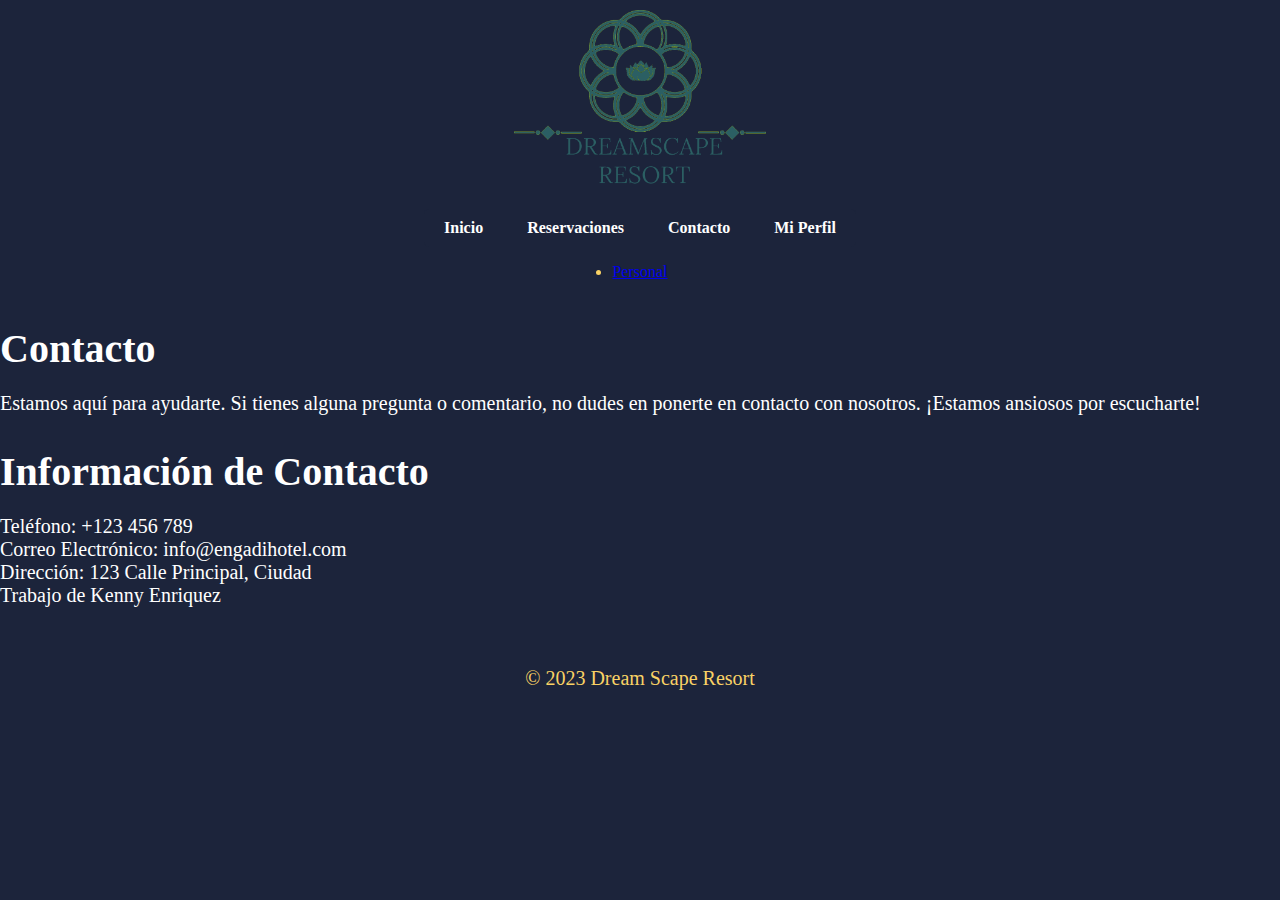
<file: contacto.html>
<!DOCTYPE html>
<html lang="es">
<head>
    <meta charset="UTF-8">
    <meta name="viewport" content="width=device-width, initial-scale=1.0">
    <title>Dream Scape Resort - Contacto</title>
    <link rel="stylesheet" href="styles.css">
    <!-- Incluye el archivo JavaScript -->
    <script src="java.js"></script>
    <style>
        /* Estilos generales */
        body {
            font-family: 'Lora', serif;
            background-color: #1c243b;
            color: #fff;
            margin: 0;
            padding: 0;
        }

/* Estilos del encabezado */
header {
    background-color: #1c243b;
    color: #f9d265;
    text-align: center;
    padding: 0;
    position: relative;
    display: flex;
    flex-direction: column;
    align-items: center;
}

header img {
    max-width: 20%; /* Reducido el tamaño de la imagen al 80% del contenedor */
    height: auto;
    display: block;
    margin: 0 auto;
    z-index: 1;
}

/* Estilos de navegación */
nav ul {
    list-style: none;
    padding: 0;
    text-align: center;
    background-color: #1c243b;
    border-radius: 5px;
    margin-top: 20px;
    position: relative;
    z-index: 2;
}

/* Ajustar los botones debajo de la imagen */
.navbar {
    display: flex;
    flex-direction: column;
    align-items: center;
}

        /* Estilos del contenido principal */
        .main {
            padding: 0;
            position: relative;
            padding-top: 100px;
            padding-bottom: 100px;
        }

        /* Estilos para el video de fondo */
        .video-background {
            position: relative;
            width: 100%;
            height: 80vh;
            overflow: hidden;
        }

        #bg-video {
            width: 100%;
            height: 100%;
            position: absolute;
            top: 0;
            left: 0;
            z-index: -1;
            object-fit: cover;
        }

        .video-background::before {
            content: "";
            position: absolute;
            top: 0;
            left: 0;
            width: 100%;
            height: 100%;
            background: linear-gradient(rgba(0, 0, 0, 0.5), rgba(0, 0, 0, 0.8));
            z-index: 0;
            pointer-events: none;
        }

        /* Estilos para el contenido superpuesto */
        .content {
            position: absolute;
            top: 50%;
            left: 50%;
            transform: translate(-50%, -50%);
            text-align: center;
            color: #fff;
            z-index: 1;
        }

        h2 {
            font-size: 2.5rem;
            margin-bottom: 20px;
        }

        p {
            font-size: 1.25rem;
            margin-bottom: 30px;
        }

        .button {
            display: inline-block;
            padding: 10px 20px;
            background-color: #ffae00;
            color: #003366;
            text-decoration: none;
            font-weight: bold;
            border-radius: 5px;
            transition: background-color 0.3s ease;
        }

 /* Estilos para alinear el botón "Personal" a la derecha */
 .navbar {
            display: flex;
            justify-content: space-between;
            align-items: center;
            background-color: #1c243b; /* Color de fondo de la barra de navegación */
            padding: 10px;
        }

        .button:hover {
            background-color: #003366;
            color: #ffae00;
        }

        /* Estilos del pie de página */
        footer {
            background-color: #1c243b;
            color: #f9d265;
            text-align: center;
            padding: 10px 0;
        }

 /* Estilos para alinear el botón "Personal" a la derecha */
 .navbar {
            display: flex;
            justify-content: space-between;
            align-items: center;
            background-color: #1c243b; /* Color de fondo de la barra de navegación */
            padding: 10px;
        }

        .button:hover {
            background-color: #003366;
            color: #ffae00;
        }

        /* Estilos del pie de página */
        footer {
            background-color: #1c243b;
            color: #f9d265;
            text-align: center;
            padding: 10px 0;
        }
        
    </style>
</head>
    
</head>
<body>
    <header>

        <nav class="navbar">
            <a> <img src="pruebas2.png" alt="Logo Dream Scape Resort"> </a>
           
            <ul>
                <li><a href="index.html">Inicio</a></li>
                <li><a href="reservaciones.html">Reservaciones</a></li>
                <li><a href="contacto.html">Contacto</a></li>
                <li><a href="mi_perfil.html">Mi Perfil</a></li>
            </ul>
            <li><a href="login.html">Personal</a></li>

        </nav>
    </header>

    <main>
        <section>
            <h2>Contacto</h2>
            <p>Estamos aquí para ayudarte. Si tienes alguna pregunta o comentario, no dudes en ponerte en contacto con nosotros. ¡Estamos ansiosos por escucharte!</p>
        </section>
        
        <section>
            <h2>Información de Contacto</h2>
            <p>Teléfono: +123 456 789<br>Correo Electrónico: info@engadihotel.com<br>Dirección: 123 Calle Principal, Ciudad<br>Trabajo de Kenny Enriquez</p>
        </section>
    </main>

    <footer>
        <p>&copy; 2023 Dream Scape Resort</p>
    </footer>
</body>
</html>
</file>
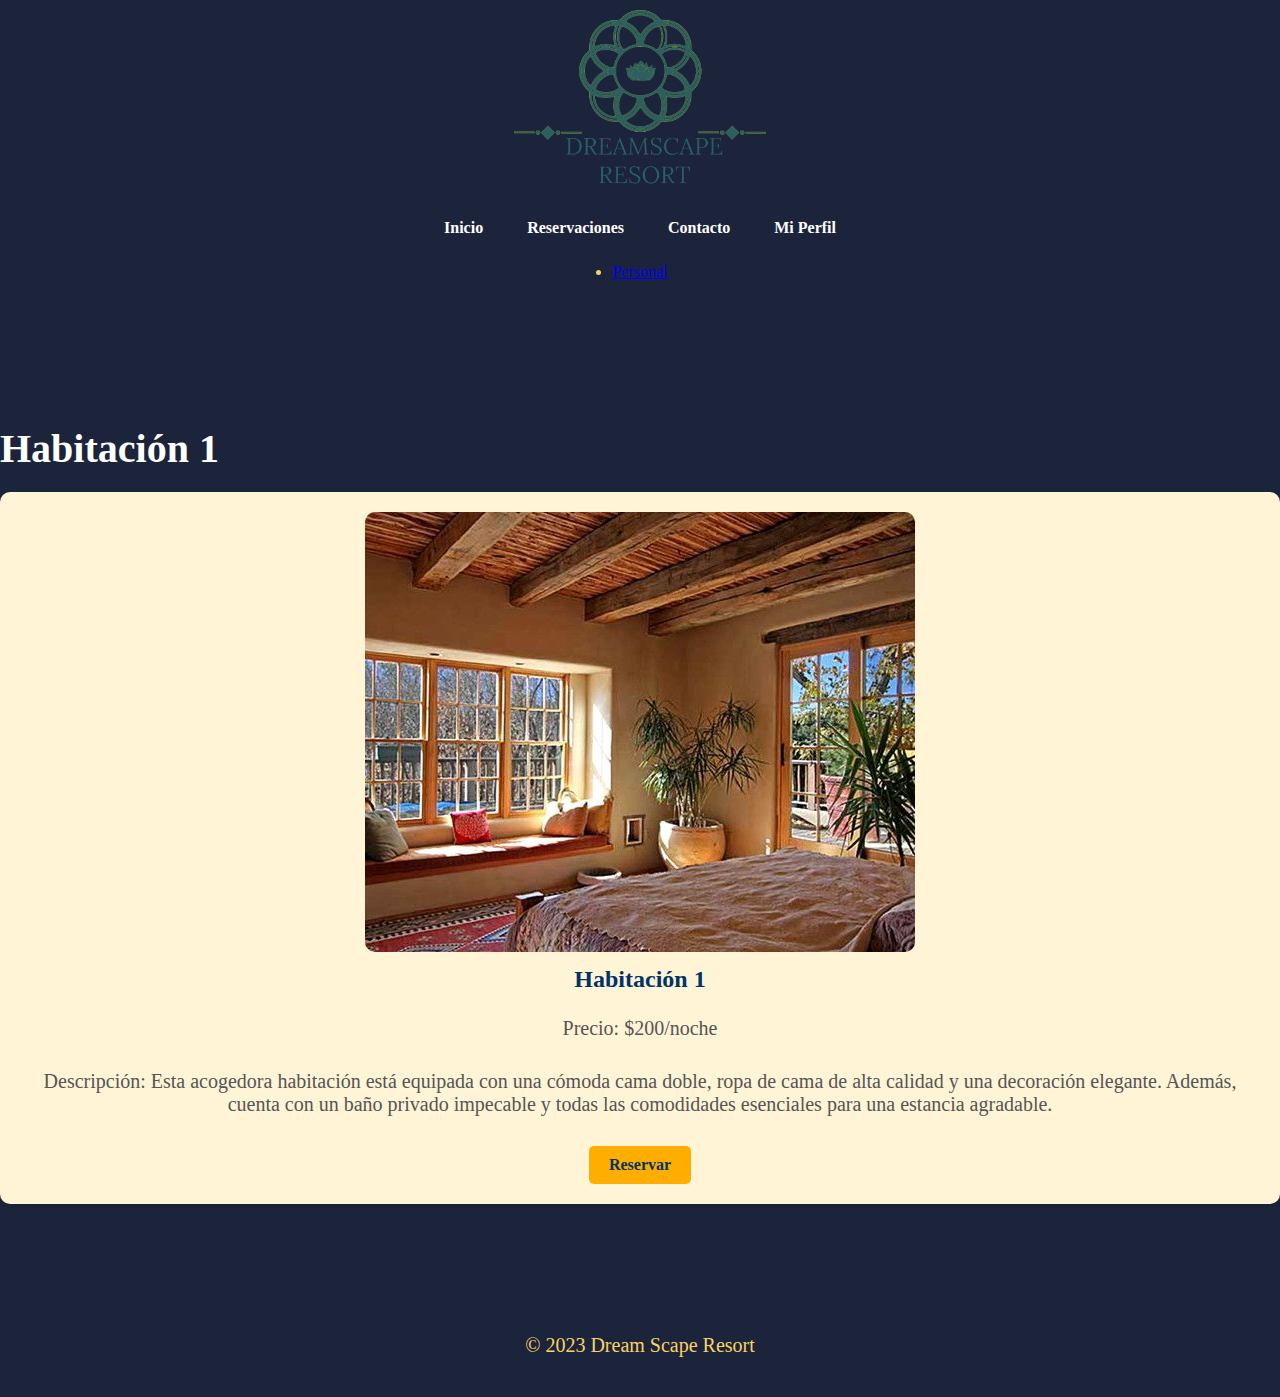
<file: habitacion1.html>
<!DOCTYPE html>
<html lang="es">
<head>
    <meta charset="UTF-8">
    <meta name="viewport" content="width=device-width, initial-scale=1.0">
    <title>Dream Scape Resort - Habitación 8</title>
    <link rel="stylesheet" href="styles.css">
    <!-- Incluye el archivo JavaScript -->
    <script src="java.js"></script>
    <style>
        /* Estilos generales */
        body {
            font-family: 'Lora', serif;
            background-color: #1c243b;
            color: #fff;
            margin: 0;
            padding: 0;
        }

/* Estilos del encabezado */
header {
    background-color: #1c243b;
    color: #f9d265;
    text-align: center;
    padding: 0;
    position: relative;
    display: flex;
    flex-direction: column;
    align-items: center;
}

header img {
    max-width: 20%; /* Reducido el tamaño de la imagen al 80% del contenedor */
    height: auto;
    display: block;
    margin: 0 auto;
    z-index: 1;
}

/* Estilos de navegación */
nav ul {
    list-style: none;
    padding: 0;
    text-align: center;
    background-color: #1c243b;
    border-radius: 5px;
    margin-top: 20px;
    position: relative;
    z-index: 2;
}

/* Ajustar los botones debajo de la imagen */
.navbar {
    display: flex;
    flex-direction: column;
    align-items: center;
}

        /* Estilos del contenido principal */
        .main {
            padding: 0;
            position: relative;
            padding-top: 100px;
            padding-bottom: 100px;
        }

        /* Estilos para el video de fondo */
        .video-background {
            position: relative;
            width: 100%;
            height: 80vh;
            overflow: hidden;
        }

        #bg-video {
            width: 100%;
            height: 100%;
            position: absolute;
            top: 0;
            left: 0;
            z-index: -1;
            object-fit: cover;
        }

        .video-background::before {
            content: "";
            position: absolute;
            top: 0;
            left: 0;
            width: 100%;
            height: 100%;
            background: linear-gradient(rgba(0, 0, 0, 0.5), rgba(0, 0, 0, 0.8));
            z-index: 0;
            pointer-events: none;
        }

        /* Estilos para el contenido superpuesto */
        .content {
            position: absolute;
            top: 50%;
            left: 50%;
            transform: translate(-50%, -50%);
            text-align: center;
            color: #fff;
            z-index: 1;
        }

        h2 {
            font-size: 2.5rem;
            margin-bottom: 20px;
        }

        p {
            font-size: 1.25rem;
            margin-bottom: 30px;
        }

        .button {
            display: inline-block;
            padding: 10px 20px;
            background-color: #ffae00;
            color: #003366;
            text-decoration: none;
            font-weight: bold;
            border-radius: 5px;
            transition: background-color 0.3s ease;
        }

 /* Estilos para alinear el botón "Personal" a la derecha */
 .navbar {
            display: flex;
            justify-content: space-between;
            align-items: center;
            background-color: #1c243b; /* Color de fondo de la barra de navegación */
            padding: 10px;
        }

        .button:hover {
            background-color: #003366;
            color: #ffae00;
        }

        /* Estilos del pie de página */
        footer {
            background-color: #1c243b;
            color: #f9d265;
            text-align: center;
            padding: 10px 0;
        }

 /* Estilos para alinear el botón "Personal" a la derecha */
 .navbar {
            display: flex;
            justify-content: space-between;
            align-items: center;
            background-color: #1c243b; /* Color de fondo de la barra de navegación */
            padding: 10px;
        }

        .button:hover {
            background-color: #003366;
            color: #ffae00;
        }

        /* Estilos del pie de página */
        footer {
            background-color: #1c243b;
            color: #f9d265;
            text-align: center;
            padding: 10px 0;
        }
        
    </style>
</head>
</head>
<body>
    <header>

        <nav class="navbar">
            <a> <img src="pruebas2.png" alt="Logo Dream Scape Resort"> </a>
           
            <ul>
                <li><a href="index.html">Inicio</a></li>
                <li><a href="reservaciones.html">Reservaciones</a></li>
                <li><a href="contacto.html">Contacto</a></li>
                <li><a href="mi_perfil.html">Mi Perfil</a></li>
            </ul>
            <li><a href="login.html">Personal</a></li>

        </nav>
    </header>

    <main class="main">
        <section id="habitacion1" class="section">
            <h2>Habitación 1</h2>
            <div class="room-container">
                <div class="room">
                    <div class="room-image">
                        <img src="hab1.jpg" alt="Habitación 1">
                    </div>
                    <div class="room-info">
                        <h3>Habitación 1</h3>
                        <p>Precio: $200/noche</p>
                        <p>Descripción: Esta acogedora habitación está equipada con una cómoda cama doble, ropa de cama de alta calidad y una decoración elegante. Además, cuenta con un baño privado impecable y todas las comodidades esenciales para una estancia agradable.</p>
                        <a class="button" href="metododepago.html">Reservar</a>
                    </div>
                </div>
            </div>
        </section>
    </main>

    <footer>
        <p>&copy; 2023 Dream Scape Resort</p>
    </footer>
</body>
</html>
</file>
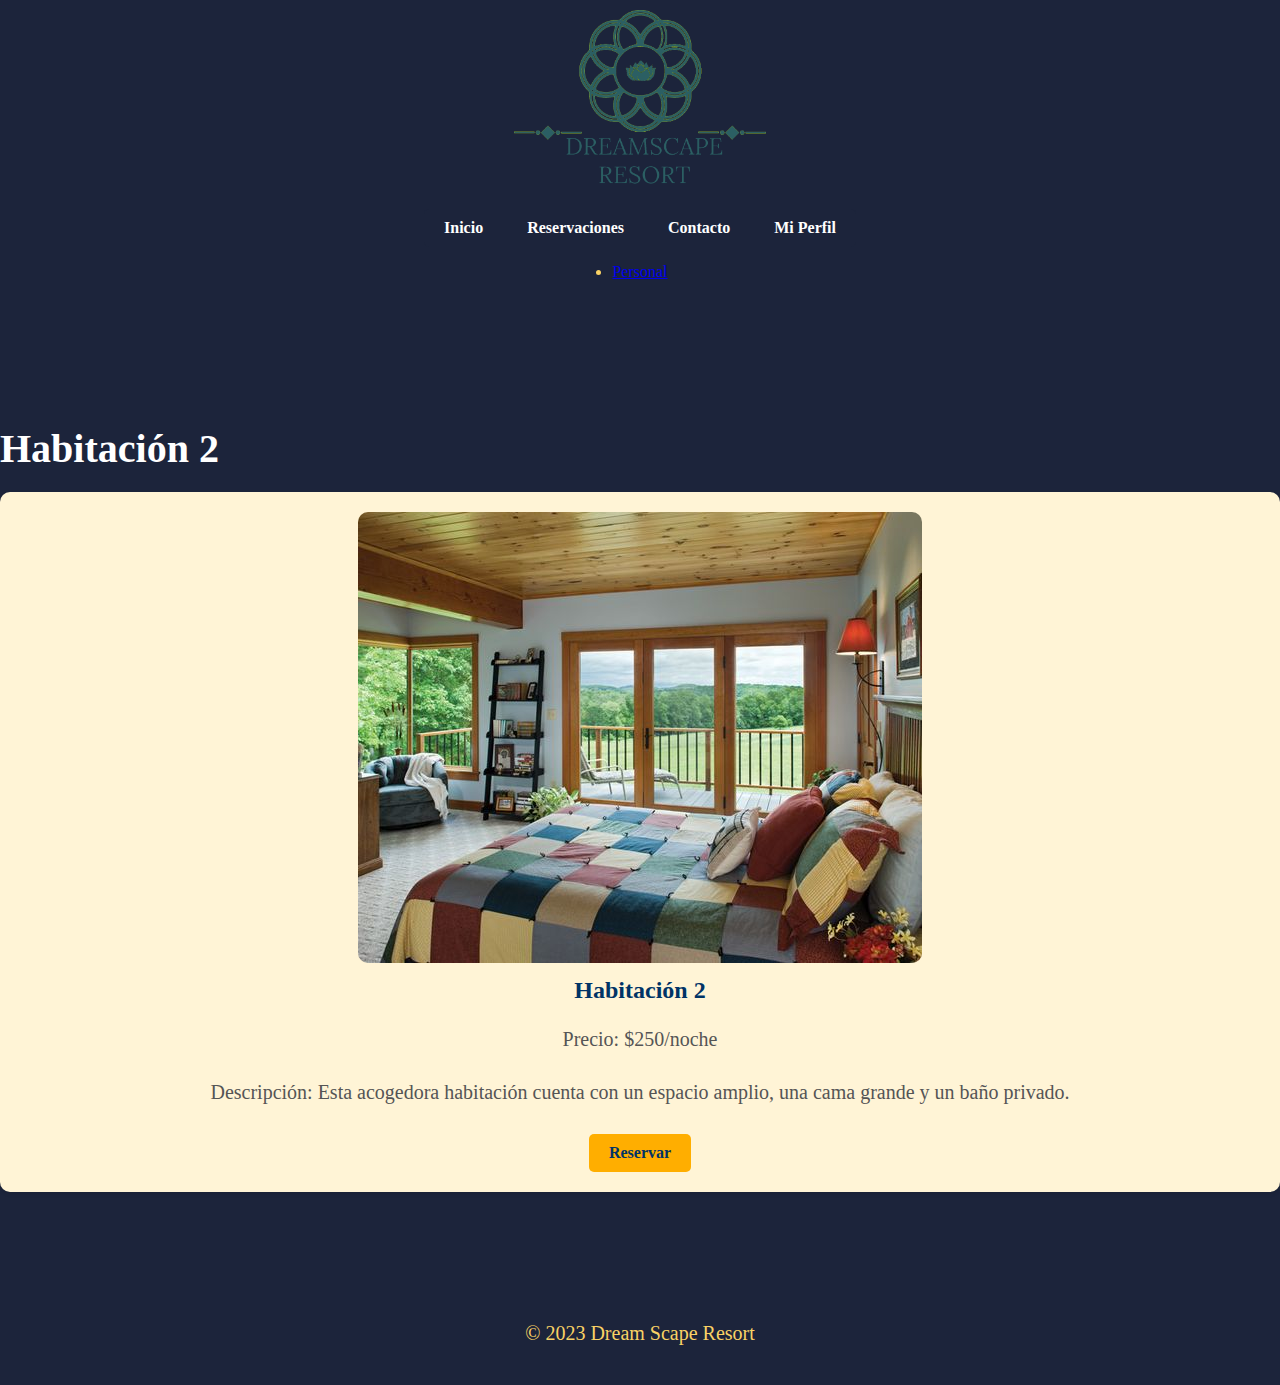
<file: habitacion2.html>
<!DOCTYPE html>
<html lang="es">
<head>
    <meta charset="UTF-8">
    <meta name="viewport" content="width=device-width, initial-scale=1.0">
    <title>Dream Scape Resort - Habitación 2</title>
    <link rel="stylesheet" href="styles.css">
    <!-- Incluye el archivo JavaScript -->
    <script src="java.js"></script>
    <style>
        /* Estilos generales */
        body {
            font-family: 'Lora', serif;
            background-color: #1c243b;
            color: #fff;
            margin: 0;
            padding: 0;
        }

/* Estilos del encabezado */
header {
    background-color: #1c243b;
    color: #f9d265;
    text-align: center;
    padding: 0;
    position: relative;
    display: flex;
    flex-direction: column;
    align-items: center;
}

header img {
    max-width: 20%; /* Reducido el tamaño de la imagen al 80% del contenedor */
    height: auto;
    display: block;
    margin: 0 auto;
    z-index: 1;
}

/* Estilos de navegación */
nav ul {
    list-style: none;
    padding: 0;
    text-align: center;
    background-color: #1c243b;
    border-radius: 5px;
    margin-top: 20px;
    position: relative;
    z-index: 2;
}

/* Ajustar los botones debajo de la imagen */
.navbar {
    display: flex;
    flex-direction: column;
    align-items: center;
}

        /* Estilos del contenido principal */
        .main {
            padding: 0;
            position: relative;
            padding-top: 100px;
            padding-bottom: 100px;
        }

        /* Estilos para el video de fondo */
        .video-background {
            position: relative;
            width: 100%;
            height: 80vh;
            overflow: hidden;
        }

        #bg-video {
            width: 100%;
            height: 100%;
            position: absolute;
            top: 0;
            left: 0;
            z-index: -1;
            object-fit: cover;
        }

        .video-background::before {
            content: "";
            position: absolute;
            top: 0;
            left: 0;
            width: 100%;
            height: 100%;
            background: linear-gradient(rgba(0, 0, 0, 0.5), rgba(0, 0, 0, 0.8));
            z-index: 0;
            pointer-events: none;
        }

        /* Estilos para el contenido superpuesto */
        .content {
            position: absolute;
            top: 50%;
            left: 50%;
            transform: translate(-50%, -50%);
            text-align: center;
            color: #fff;
            z-index: 1;
        }

        h2 {
            font-size: 2.5rem;
            margin-bottom: 20px;
        }

        p {
            font-size: 1.25rem;
            margin-bottom: 30px;
        }

        .button {
            display: inline-block;
            padding: 10px 20px;
            background-color: #ffae00;
            color: #003366;
            text-decoration: none;
            font-weight: bold;
            border-radius: 5px;
            transition: background-color 0.3s ease;
        }

 /* Estilos para alinear el botón "Personal" a la derecha */
 .navbar {
            display: flex;
            justify-content: space-between;
            align-items: center;
            background-color: #1c243b; /* Color de fondo de la barra de navegación */
            padding: 10px;
        }

        .button:hover {
            background-color: #003366;
            color: #ffae00;
        }

        /* Estilos del pie de página */
        footer {
            background-color: #1c243b;
            color: #f9d265;
            text-align: center;
            padding: 10px 0;
        }

 /* Estilos para alinear el botón "Personal" a la derecha */
 .navbar {
            display: flex;
            justify-content: space-between;
            align-items: center;
            background-color: #1c243b; /* Color de fondo de la barra de navegación */
            padding: 10px;
        }

        .button:hover {
            background-color: #003366;
            color: #ffae00;
        }

        /* Estilos del pie de página */
        footer {
            background-color: #1c243b;
            color: #f9d265;
            text-align: center;
            padding: 10px 0;
        }
        
    </style>
</head>
</head>
<body>
    <header>

        <nav class="navbar">
            <a> <img src="pruebas2.png" alt="Logo Dream Scape Resort"> </a>
           
            <ul>
                <li><a href="index.html">Inicio</a></li>
                <li><a href="reservaciones.html">Reservaciones</a></li>
                <li><a href="contacto.html">Contacto</a></li>
                <li><a href="mi_perfil.html">Mi Perfil</a></li>
            </ul>
            <li><a href="login.html">Personal</a></li>

        </nav>
    </header>

    <main class="main">
        <section id="habitacion2" class="section">
            <h2>Habitación 2</h2>
            <div class="room-container">
                <div class="room">
                    <div class="room-image">
                        <img src="hab2.jpg" alt="Habitación 2">
                    </div>
                    <div class="room-info">
                        <h3>Habitación 2</h3>
                        <p>Precio: $250/noche</p>
                        <p>Descripción: Esta acogedora habitación cuenta con un espacio amplio, una cama grande y un baño privado.</p>
                        <a class="button" href="metododepago.html">Reservar</a>
                    </div>
                </div>
            </div>
        </section>
    </main>

    <footer>
        <p>&copy; 2023 Dream Scape Resort</p>
    </footer>
</body>
</html>
</file>
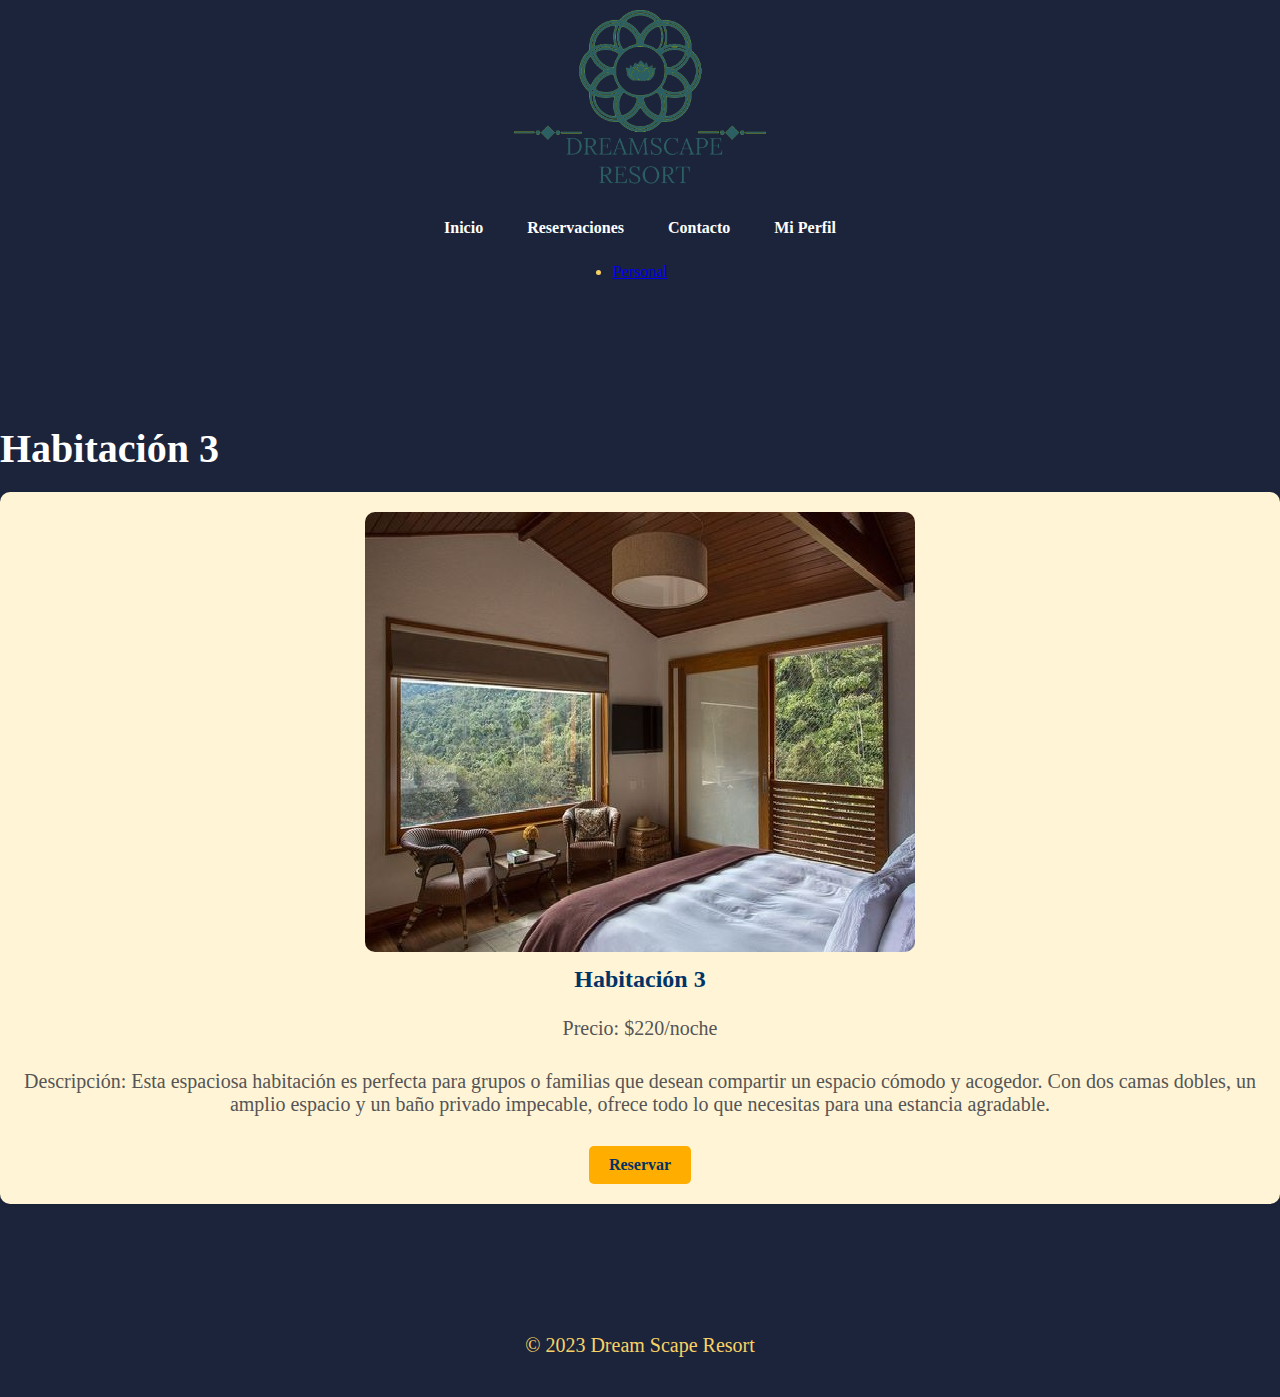
<file: habitacion3.html>
<!DOCTYPE html>
<html lang="es">
<head>
    <meta charset="UTF-8">
    <meta name="viewport" content="width=device-width, initial-scale=1.0">
    <title>Dream Scape Resort - Habitación 3</title>
    <link rel="stylesheet" href="styles.css">
    <!-- Incluye el archivo JavaScript -->
    <script src="java.js"></script>
    <style>
        /* Estilos generales */
        body {
            font-family: 'Lora', serif;
            background-color: #1c243b;
            color: #fff;
            margin: 0;
            padding: 0;
        }

/* Estilos del encabezado */
header {
    background-color: #1c243b;
    color: #f9d265;
    text-align: center;
    padding: 0;
    position: relative;
    display: flex;
    flex-direction: column;
    align-items: center;
}

header img {
    max-width: 20%; /* Reducido el tamaño de la imagen al 80% del contenedor */
    height: auto;
    display: block;
    margin: 0 auto;
    z-index: 1;
}

/* Estilos de navegación */
nav ul {
    list-style: none;
    padding: 0;
    text-align: center;
    background-color: #1c243b;
    border-radius: 5px;
    margin-top: 20px;
    position: relative;
    z-index: 2;
}

/* Ajustar los botones debajo de la imagen */
.navbar {
    display: flex;
    flex-direction: column;
    align-items: center;
}

        /* Estilos del contenido principal */
        .main {
            padding: 0;
            position: relative;
            padding-top: 100px;
            padding-bottom: 100px;
        }

        /* Estilos para el video de fondo */
        .video-background {
            position: relative;
            width: 100%;
            height: 80vh;
            overflow: hidden;
        }

        #bg-video {
            width: 100%;
            height: 100%;
            position: absolute;
            top: 0;
            left: 0;
            z-index: -1;
            object-fit: cover;
        }

        .video-background::before {
            content: "";
            position: absolute;
            top: 0;
            left: 0;
            width: 100%;
            height: 100%;
            background: linear-gradient(rgba(0, 0, 0, 0.5), rgba(0, 0, 0, 0.8));
            z-index: 0;
            pointer-events: none;
        }

        /* Estilos para el contenido superpuesto */
        .content {
            position: absolute;
            top: 50%;
            left: 50%;
            transform: translate(-50%, -50%);
            text-align: center;
            color: #fff;
            z-index: 1;
        }

        h2 {
            font-size: 2.5rem;
            margin-bottom: 20px;
        }

        p {
            font-size: 1.25rem;
            margin-bottom: 30px;
        }

        .button {
            display: inline-block;
            padding: 10px 20px;
            background-color: #ffae00;
            color: #003366;
            text-decoration: none;
            font-weight: bold;
            border-radius: 5px;
            transition: background-color 0.3s ease;
        }

 /* Estilos para alinear el botón "Personal" a la derecha */
 .navbar {
            display: flex;
            justify-content: space-between;
            align-items: center;
            background-color: #1c243b; /* Color de fondo de la barra de navegación */
            padding: 10px;
        }

        .button:hover {
            background-color: #003366;
            color: #ffae00;
        }

        /* Estilos del pie de página */
        footer {
            background-color: #1c243b;
            color: #f9d265;
            text-align: center;
            padding: 10px 0;
        }

 /* Estilos para alinear el botón "Personal" a la derecha */
 .navbar {
            display: flex;
            justify-content: space-between;
            align-items: center;
            background-color: #1c243b; /* Color de fondo de la barra de navegación */
            padding: 10px;
        }

        .button:hover {
            background-color: #003366;
            color: #ffae00;
        }

        /* Estilos del pie de página */
        footer {
            background-color: #1c243b;
            color: #f9d265;
            text-align: center;
            padding: 10px 0;
        }
        
    </style>
</head>
</head>
<body>
    <header>

        <nav class="navbar">
            <a> <img src="pruebas2.png" alt="Logo Dream Scape Resort"> </a>
           
            <ul>
                <li><a href="index.html">Inicio</a></li>
                <li><a href="reservaciones.html">Reservaciones</a></li>
                <li><a href="contacto.html">Contacto</a></li>
                <li><a href="mi_perfil.html">Mi Perfil</a></li>
            </ul>
            <li><a href="login.html">Personal</a></li>

        </nav>
    </header>

    <main class="main">
        <section id="habitacion3" class="section">
            <h2>Habitación 3</h2>
            <div class="room-container">
                <div class="room">
                    <div class="room-image">
                        <img src="hab3.jpg" alt="Habitación 3">
                    </div>
                    <div class="room-info">
                        <h3>Habitación 3</h3>
                        <p>Precio: $220/noche</p>
                        <p>Descripción: Esta espaciosa habitación es perfecta para grupos o familias que desean compartir un espacio cómodo y acogedor. Con dos camas dobles, un amplio espacio y un baño privado impecable, ofrece todo lo que necesitas para una estancia agradable.</p>
                        <a class="button" href="metododepago.html">Reservar</a>
                    </div>
                </div>
            </div>
        </section>
    </main>

    <footer>
        <p>&copy; 2023 Dream Scape Resort</p>
    </footer>
</body>
</html>
</file>
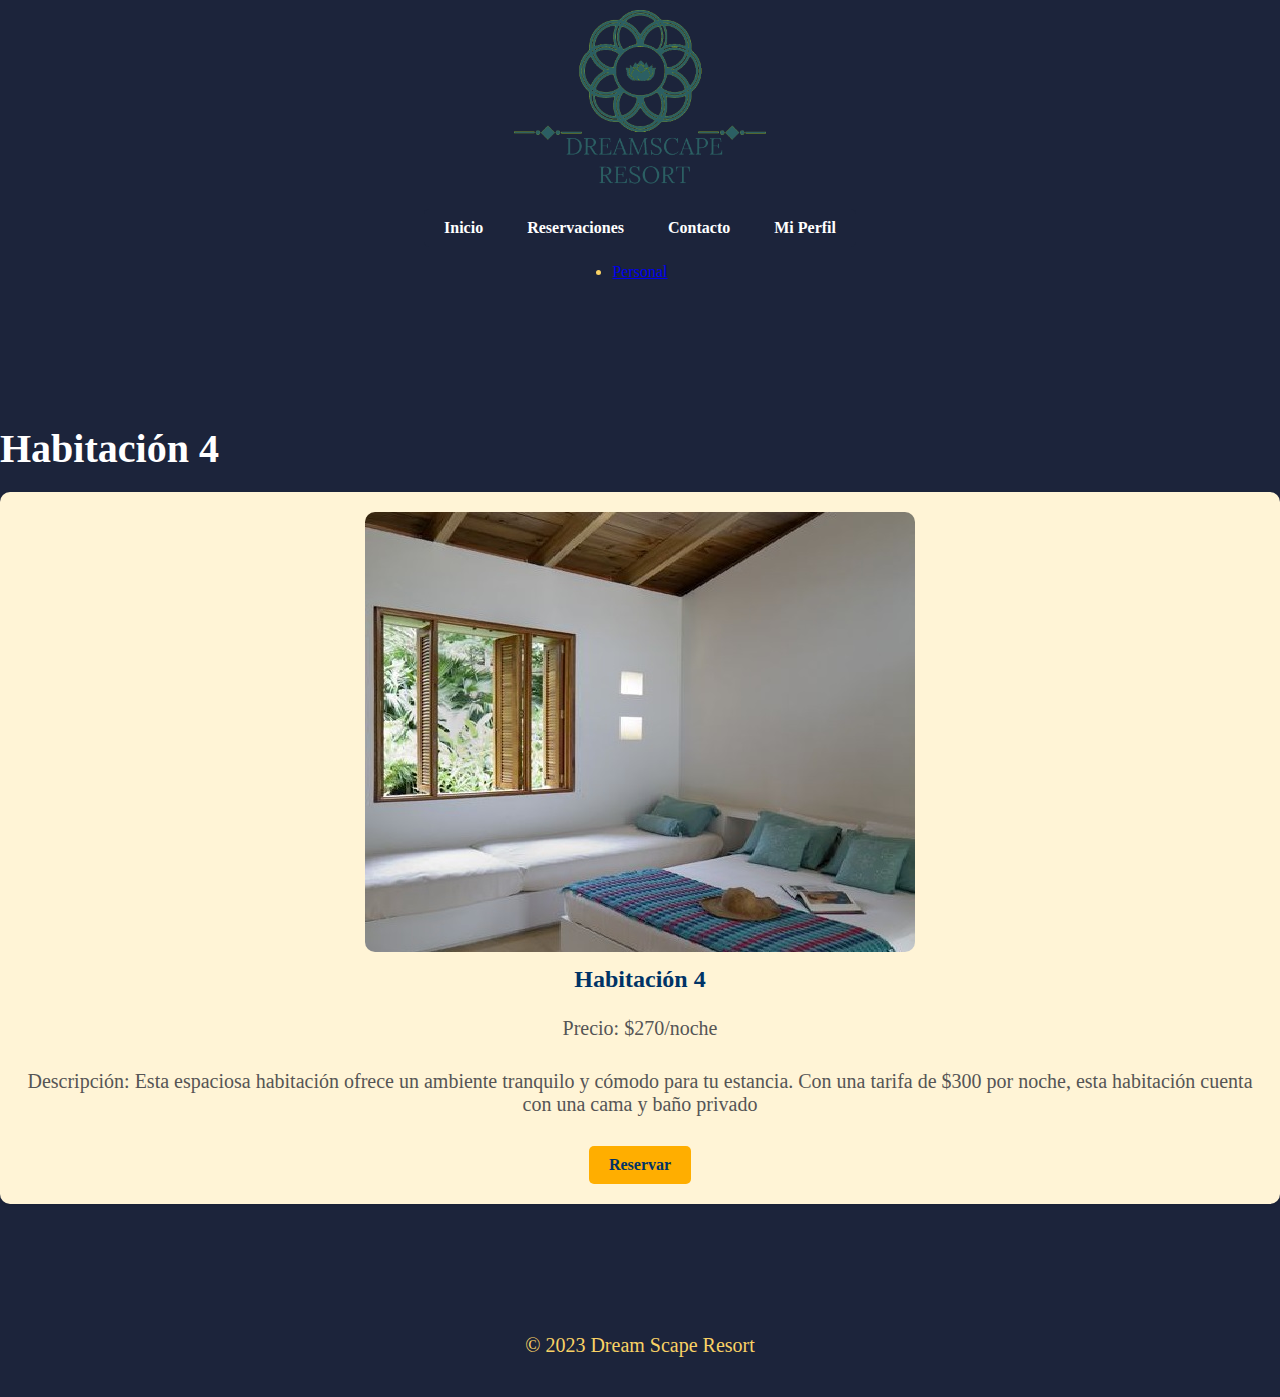
<file: habitacion4.html>
<!DOCTYPE html>
<html lang="es">
<head>
    <meta charset="UTF-8">
    <meta name="viewport" content="width=device-width, initial-scale=1.0">
    <title>Dream Scape Resort - Habitación 8</title>
    <link rel="stylesheet" href="styles.css">
    <!-- Incluye el archivo JavaScript -->
    <script src="java.js"></script>
    <style>
        /* Estilos generales */
        body {
            font-family: 'Lora', serif;
            background-color: #1c243b;
            color: #fff;
            margin: 0;
            padding: 0;
        }

/* Estilos del encabezado */
header {
    background-color: #1c243b;
    color: #f9d265;
    text-align: center;
    padding: 0;
    position: relative;
    display: flex;
    flex-direction: column;
    align-items: center;
}

header img {
    max-width: 20%; /* Reducido el tamaño de la imagen al 80% del contenedor */
    height: auto;
    display: block;
    margin: 0 auto;
    z-index: 1;
}

/* Estilos de navegación */
nav ul {
    list-style: none;
    padding: 0;
    text-align: center;
    background-color: #1c243b;
    border-radius: 5px;
    margin-top: 20px;
    position: relative;
    z-index: 2;
}

/* Ajustar los botones debajo de la imagen */
.navbar {
    display: flex;
    flex-direction: column;
    align-items: center;
}

        /* Estilos del contenido principal */
        .main {
            padding: 0;
            position: relative;
            padding-top: 100px;
            padding-bottom: 100px;
        }

        /* Estilos para el video de fondo */
        .video-background {
            position: relative;
            width: 100%;
            height: 80vh;
            overflow: hidden;
        }

        #bg-video {
            width: 100%;
            height: 100%;
            position: absolute;
            top: 0;
            left: 0;
            z-index: -1;
            object-fit: cover;
        }

        .video-background::before {
            content: "";
            position: absolute;
            top: 0;
            left: 0;
            width: 100%;
            height: 100%;
            background: linear-gradient(rgba(0, 0, 0, 0.5), rgba(0, 0, 0, 0.8));
            z-index: 0;
            pointer-events: none;
        }

        /* Estilos para el contenido superpuesto */
        .content {
            position: absolute;
            top: 50%;
            left: 50%;
            transform: translate(-50%, -50%);
            text-align: center;
            color: #fff;
            z-index: 1;
        }

        h2 {
            font-size: 2.5rem;
            margin-bottom: 20px;
        }

        p {
            font-size: 1.25rem;
            margin-bottom: 30px;
        }

        .button {
            display: inline-block;
            padding: 10px 20px;
            background-color: #ffae00;
            color: #003366;
            text-decoration: none;
            font-weight: bold;
            border-radius: 5px;
            transition: background-color 0.3s ease;
        }

 /* Estilos para alinear el botón "Personal" a la derecha */
 .navbar {
            display: flex;
            justify-content: space-between;
            align-items: center;
            background-color: #1c243b; /* Color de fondo de la barra de navegación */
            padding: 10px;
        }

        .button:hover {
            background-color: #003366;
            color: #ffae00;
        }

        /* Estilos del pie de página */
        footer {
            background-color: #1c243b;
            color: #f9d265;
            text-align: center;
            padding: 10px 0;
        }

 /* Estilos para alinear el botón "Personal" a la derecha */
 .navbar {
            display: flex;
            justify-content: space-between;
            align-items: center;
            background-color: #1c243b; /* Color de fondo de la barra de navegación */
            padding: 10px;
        }

        .button:hover {
            background-color: #003366;
            color: #ffae00;
        }

        /* Estilos del pie de página */
        footer {
            background-color: #1c243b;
            color: #f9d265;
            text-align: center;
            padding: 10px 0;
        }
        
    </style>
</head>
</head>
<body>
    <header>

        <nav class="navbar">
            <a> <img src="pruebas2.png" alt="Logo Dream Scape Resort"> </a>
           
            <ul>
                <li><a href="index.html">Inicio</a></li>
                <li><a href="reservaciones.html">Reservaciones</a></li>
                <li><a href="contacto.html">Contacto</a></li>
                <li><a href="mi_perfil.html">Mi Perfil</a></li>
            </ul>
            <li><a href="login.html">Personal</a></li>

        </nav>
    </header>

    <main class="main">
        <section id="habitacion4" class="section">
            <h2>Habitación 4</h2>
            <div class="room-container">
                <div class="room">
                    <div class="room-image">
                        <img src="hab4.jpg" alt="Habitación 4">
                    </div>
                    <div class="room-info">
                        <h3>Habitación 4</h3>
                        <p>Precio: $270/noche</p>
                        <p>Descripción: Esta espaciosa habitación ofrece un ambiente tranquilo y cómodo para tu estancia. Con una tarifa de $300 por noche, esta habitación cuenta con una cama y baño privado</p>
                        <a class="button" href="metododepago.html">Reservar</a>
                    </div>
                </div>
            </div>
        </section>
    </main>

    <footer>
        <p>&copy; 2023 Dream Scape Resort</p>
    </footer>
</body>
</html>
</file>
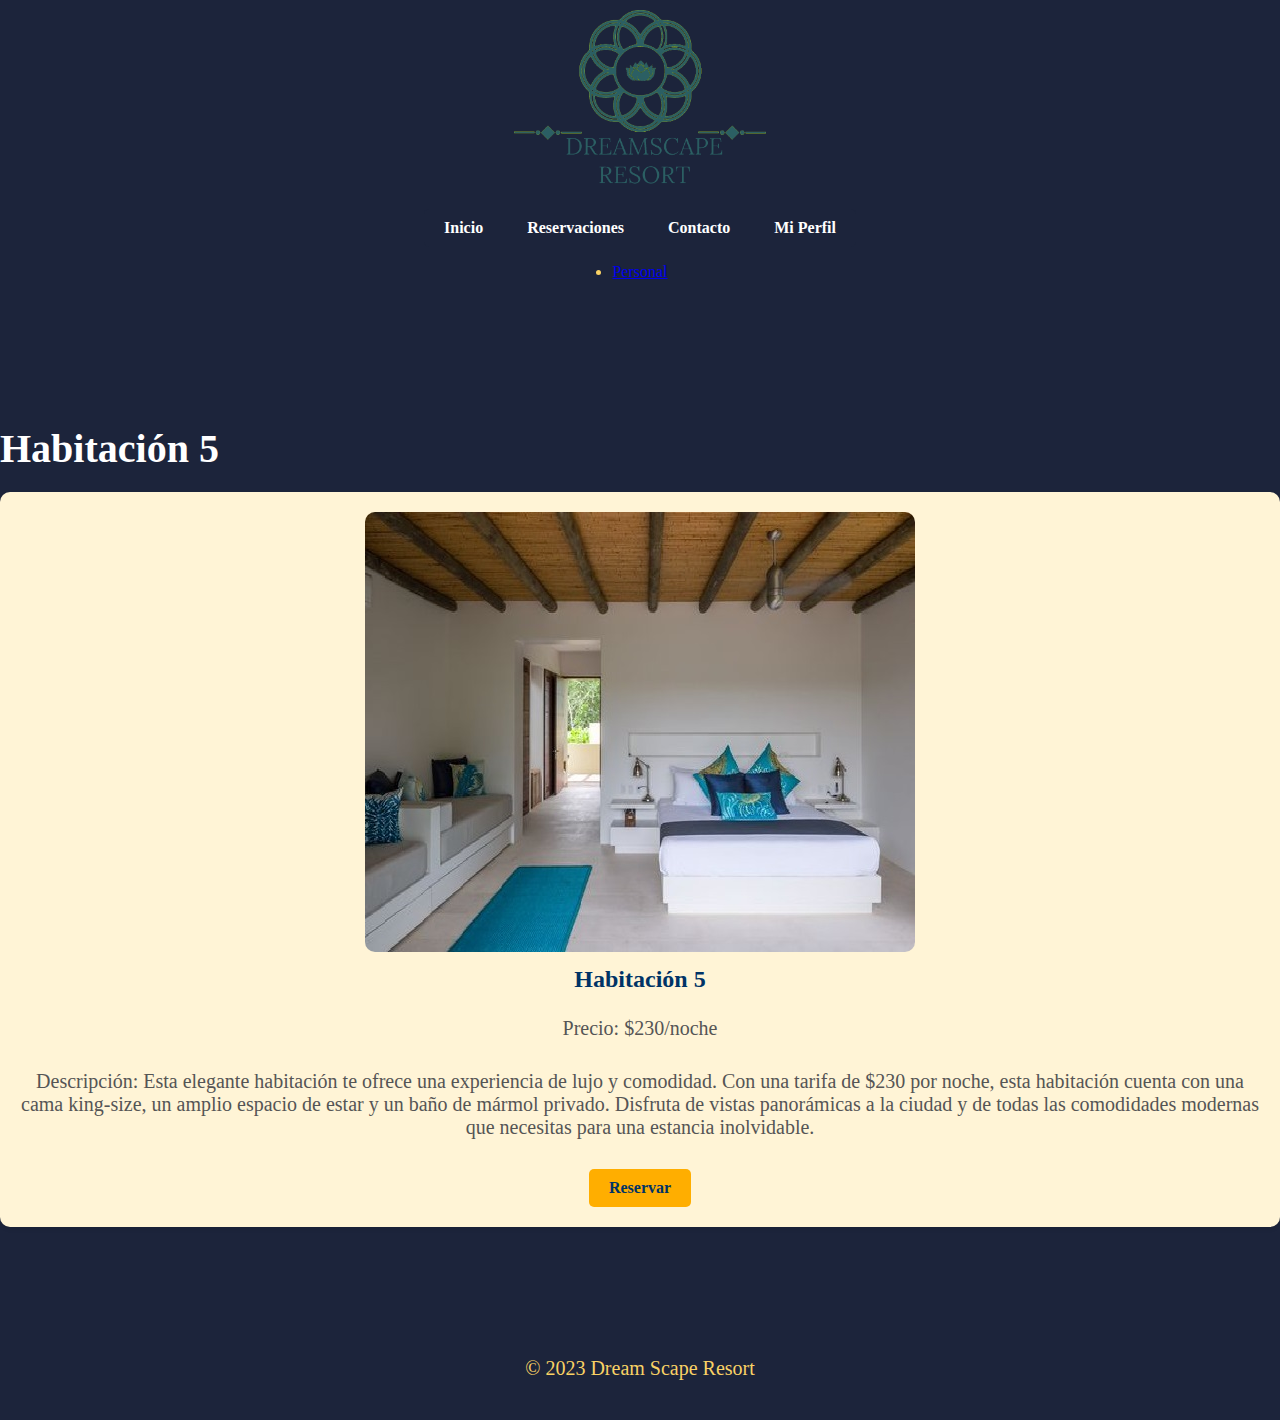
<file: habitacion5.html>
<!DOCTYPE html>
<html lang="es">
<head>
    <meta charset="UTF-8">
    <meta name="viewport" content="width=device-width, initial-scale=1.0">
    <title>Dream Scape Resort - Habitación 8</title>
    <link rel="stylesheet" href="styles.css">
    <!-- Incluye el archivo JavaScript -->
    <script src="java.js"></script>
    <style>
        /* Estilos generales */
        body {
            font-family: 'Lora', serif;
            background-color: #1c243b;
            color: #fff;
            margin: 0;
            padding: 0;
        }

/* Estilos del encabezado */
header {
    background-color: #1c243b;
    color: #f9d265;
    text-align: center;
    padding: 0;
    position: relative;
    display: flex;
    flex-direction: column;
    align-items: center;
}

header img {
    max-width: 20%; /* Reducido el tamaño de la imagen al 80% del contenedor */
    height: auto;
    display: block;
    margin: 0 auto;
    z-index: 1;
}

/* Estilos de navegación */
nav ul {
    list-style: none;
    padding: 0;
    text-align: center;
    background-color: #1c243b;
    border-radius: 5px;
    margin-top: 20px;
    position: relative;
    z-index: 2;
}

/* Ajustar los botones debajo de la imagen */
.navbar {
    display: flex;
    flex-direction: column;
    align-items: center;
}

        /* Estilos del contenido principal */
        .main {
            padding: 0;
            position: relative;
            padding-top: 100px;
            padding-bottom: 100px;
        }

        /* Estilos para el video de fondo */
        .video-background {
            position: relative;
            width: 100%;
            height: 80vh;
            overflow: hidden;
        }

        #bg-video {
            width: 100%;
            height: 100%;
            position: absolute;
            top: 0;
            left: 0;
            z-index: -1;
            object-fit: cover;
        }

        .video-background::before {
            content: "";
            position: absolute;
            top: 0;
            left: 0;
            width: 100%;
            height: 100%;
            background: linear-gradient(rgba(0, 0, 0, 0.5), rgba(0, 0, 0, 0.8));
            z-index: 0;
            pointer-events: none;
        }

        /* Estilos para el contenido superpuesto */
        .content {
            position: absolute;
            top: 50%;
            left: 50%;
            transform: translate(-50%, -50%);
            text-align: center;
            color: #fff;
            z-index: 1;
        }

        h2 {
            font-size: 2.5rem;
            margin-bottom: 20px;
        }

        p {
            font-size: 1.25rem;
            margin-bottom: 30px;
        }

        .button {
            display: inline-block;
            padding: 10px 20px;
            background-color: #ffae00;
            color: #003366;
            text-decoration: none;
            font-weight: bold;
            border-radius: 5px;
            transition: background-color 0.3s ease;
        }

 /* Estilos para alinear el botón "Personal" a la derecha */
 .navbar {
            display: flex;
            justify-content: space-between;
            align-items: center;
            background-color: #1c243b; /* Color de fondo de la barra de navegación */
            padding: 10px;
        }

        .button:hover {
            background-color: #003366;
            color: #ffae00;
        }

        /* Estilos del pie de página */
        footer {
            background-color: #1c243b;
            color: #f9d265;
            text-align: center;
            padding: 10px 0;
        }

 /* Estilos para alinear el botón "Personal" a la derecha */
 .navbar {
            display: flex;
            justify-content: space-between;
            align-items: center;
            background-color: #1c243b; /* Color de fondo de la barra de navegación */
            padding: 10px;
        }

        .button:hover {
            background-color: #003366;
            color: #ffae00;
        }

        /* Estilos del pie de página */
        footer {
            background-color: #1c243b;
            color: #f9d265;
            text-align: center;
            padding: 10px 0;
        }
        
    </style>
</head>
</head>
<body>
    <header>

        <nav class="navbar">
            <a> <img src="pruebas2.png" alt="Logo Dream Scape Resort"> </a>
           
            <ul>
                <li><a href="index.html">Inicio</a></li>
                <li><a href="reservaciones.html">Reservaciones</a></li>
                <li><a href="contacto.html">Contacto</a></li>
                <li><a href="mi_perfil.html">Mi Perfil</a></li>
            </ul>
            <li><a href="login.html">Personal</a></li>

        </nav>
    </header>

    <main class="main">
        <section id="habitacion5" class="section">
            <h2>Habitación 5</h2>
            <div class="room-container">
                <div class="room">
                    <div class="room-image">
                        <img src="hab5.jpg" alt="Habitación 5">
                    </div>
                    <div class="room-info">
                        <h3>Habitación 5</h3>
                        <p>Precio: $230/noche</p>
                        <p>Descripción: Esta elegante habitación te ofrece una experiencia de lujo y comodidad. Con una tarifa de $230 por noche, esta habitación cuenta con una cama king-size, un amplio espacio de estar y un baño de mármol privado. Disfruta de vistas panorámicas a la ciudad y de todas las comodidades modernas que necesitas para una estancia inolvidable.</p>
                        <a class="button" href="metododepago.html">Reservar</a>
                    </div>
                </div>
            </div>
        </section>
    </main>

    <footer>
        <p>&copy; 2023 Dream Scape Resort</p>
    </footer>
</body>
</html>
</file>
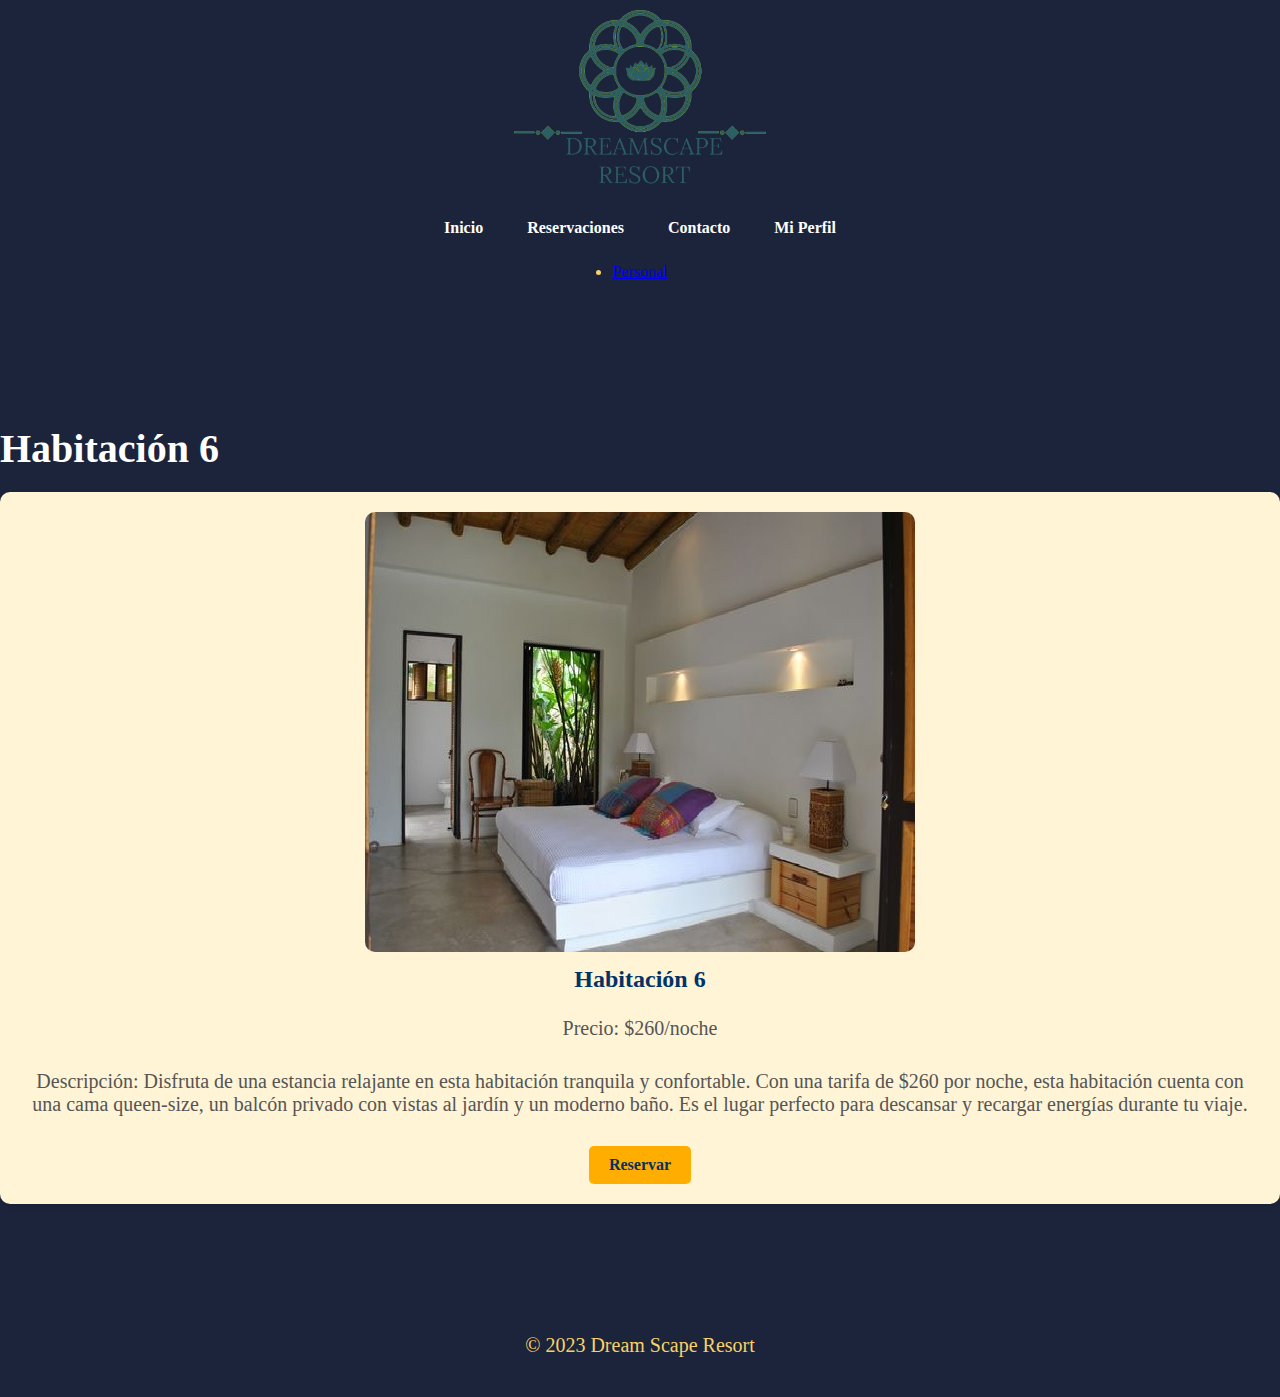
<file: habitacion6.html>
<!DOCTYPE html>
<html lang="es">
<head>
    <meta charset="UTF-8">
    <meta name="viewport" content="width=device-width, initial-scale=1.0">
    <title>Dream Scape Resort - Habitación 8</title>
    <link rel="stylesheet" href="styles.css">
    <!-- Incluye el archivo JavaScript -->
    <script src="java.js"></script>
    <style>
        /* Estilos generales */
        body {
            font-family: 'Lora', serif;
            background-color: #1c243b;
            color: #fff;
            margin: 0;
            padding: 0;
        }

/* Estilos del encabezado */
header {
    background-color: #1c243b;
    color: #f9d265;
    text-align: center;
    padding: 0;
    position: relative;
    display: flex;
    flex-direction: column;
    align-items: center;
}

header img {
    max-width: 20%; /* Reducido el tamaño de la imagen al 80% del contenedor */
    height: auto;
    display: block;
    margin: 0 auto;
    z-index: 1;
}

/* Estilos de navegación */
nav ul {
    list-style: none;
    padding: 0;
    text-align: center;
    background-color: #1c243b;
    border-radius: 5px;
    margin-top: 20px;
    position: relative;
    z-index: 2;
}

/* Ajustar los botones debajo de la imagen */
.navbar {
    display: flex;
    flex-direction: column;
    align-items: center;
}

        /* Estilos del contenido principal */
        .main {
            padding: 0;
            position: relative;
            padding-top: 100px;
            padding-bottom: 100px;
        }

        /* Estilos para el video de fondo */
        .video-background {
            position: relative;
            width: 100%;
            height: 80vh;
            overflow: hidden;
        }

        #bg-video {
            width: 100%;
            height: 100%;
            position: absolute;
            top: 0;
            left: 0;
            z-index: -1;
            object-fit: cover;
        }

        .video-background::before {
            content: "";
            position: absolute;
            top: 0;
            left: 0;
            width: 100%;
            height: 100%;
            background: linear-gradient(rgba(0, 0, 0, 0.5), rgba(0, 0, 0, 0.8));
            z-index: 0;
            pointer-events: none;
        }

        /* Estilos para el contenido superpuesto */
        .content {
            position: absolute;
            top: 50%;
            left: 50%;
            transform: translate(-50%, -50%);
            text-align: center;
            color: #fff;
            z-index: 1;
        }

        h2 {
            font-size: 2.5rem;
            margin-bottom: 20px;
        }

        p {
            font-size: 1.25rem;
            margin-bottom: 30px;
        }

        .button {
            display: inline-block;
            padding: 10px 20px;
            background-color: #ffae00;
            color: #003366;
            text-decoration: none;
            font-weight: bold;
            border-radius: 5px;
            transition: background-color 0.3s ease;
        }

 /* Estilos para alinear el botón "Personal" a la derecha */
 .navbar {
            display: flex;
            justify-content: space-between;
            align-items: center;
            background-color: #1c243b; /* Color de fondo de la barra de navegación */
            padding: 10px;
        }

        .button:hover {
            background-color: #003366;
            color: #ffae00;
        }

        /* Estilos del pie de página */
        footer {
            background-color: #1c243b;
            color: #f9d265;
            text-align: center;
            padding: 10px 0;
        }

 /* Estilos para alinear el botón "Personal" a la derecha */
 .navbar {
            display: flex;
            justify-content: space-between;
            align-items: center;
            background-color: #1c243b; /* Color de fondo de la barra de navegación */
            padding: 10px;
        }

        .button:hover {
            background-color: #003366;
            color: #ffae00;
        }

        /* Estilos del pie de página */
        footer {
            background-color: #1c243b;
            color: #f9d265;
            text-align: center;
            padding: 10px 0;
        }
        
    </style>
</head>
</head>
<body>
    <header>

        <nav class="navbar">
            <a> <img src="pruebas2.png" alt="Logo Dream Scape Resort"> </a>
           
            <ul>
                <li><a href="index.html">Inicio</a></li>
                <li><a href="reservaciones.html">Reservaciones</a></li>
                <li><a href="contacto.html">Contacto</a></li>
                <li><a href="mi_perfil.html">Mi Perfil</a></li>
            </ul>
            <li><a href="login.html">Personal</a></li>

        </nav>
    </header>

    <main class="main">
        <section id="habitacion6" class="section">
            <h2>Habitación 6</h2>
            <div class="room-container">
                <div class="room">
                    <div class="room-image">
                        <img src="hab6.jpg" alt="Habitación 6">
                    </div>
                    <div class="room-info">
                        <h3>Habitación 6</h3>
                        <p>Precio: $260/noche</p>
                        <p>Descripción: Disfruta de una estancia relajante en esta habitación tranquila y confortable. Con una tarifa de $260 por noche, esta habitación cuenta con una cama queen-size, un balcón privado con vistas al jardín y un moderno baño. Es el lugar perfecto para descansar y recargar energías durante tu viaje.</p>
                        <a class="button" href="metododepago.html">Reservar</a>
                    </div>
                </div>
            </div>
        </section>
    </main>

    <footer>
        <p>&copy; 2023 Dream Scape Resort</p>
    </footer>
</body>
</html>
</file>
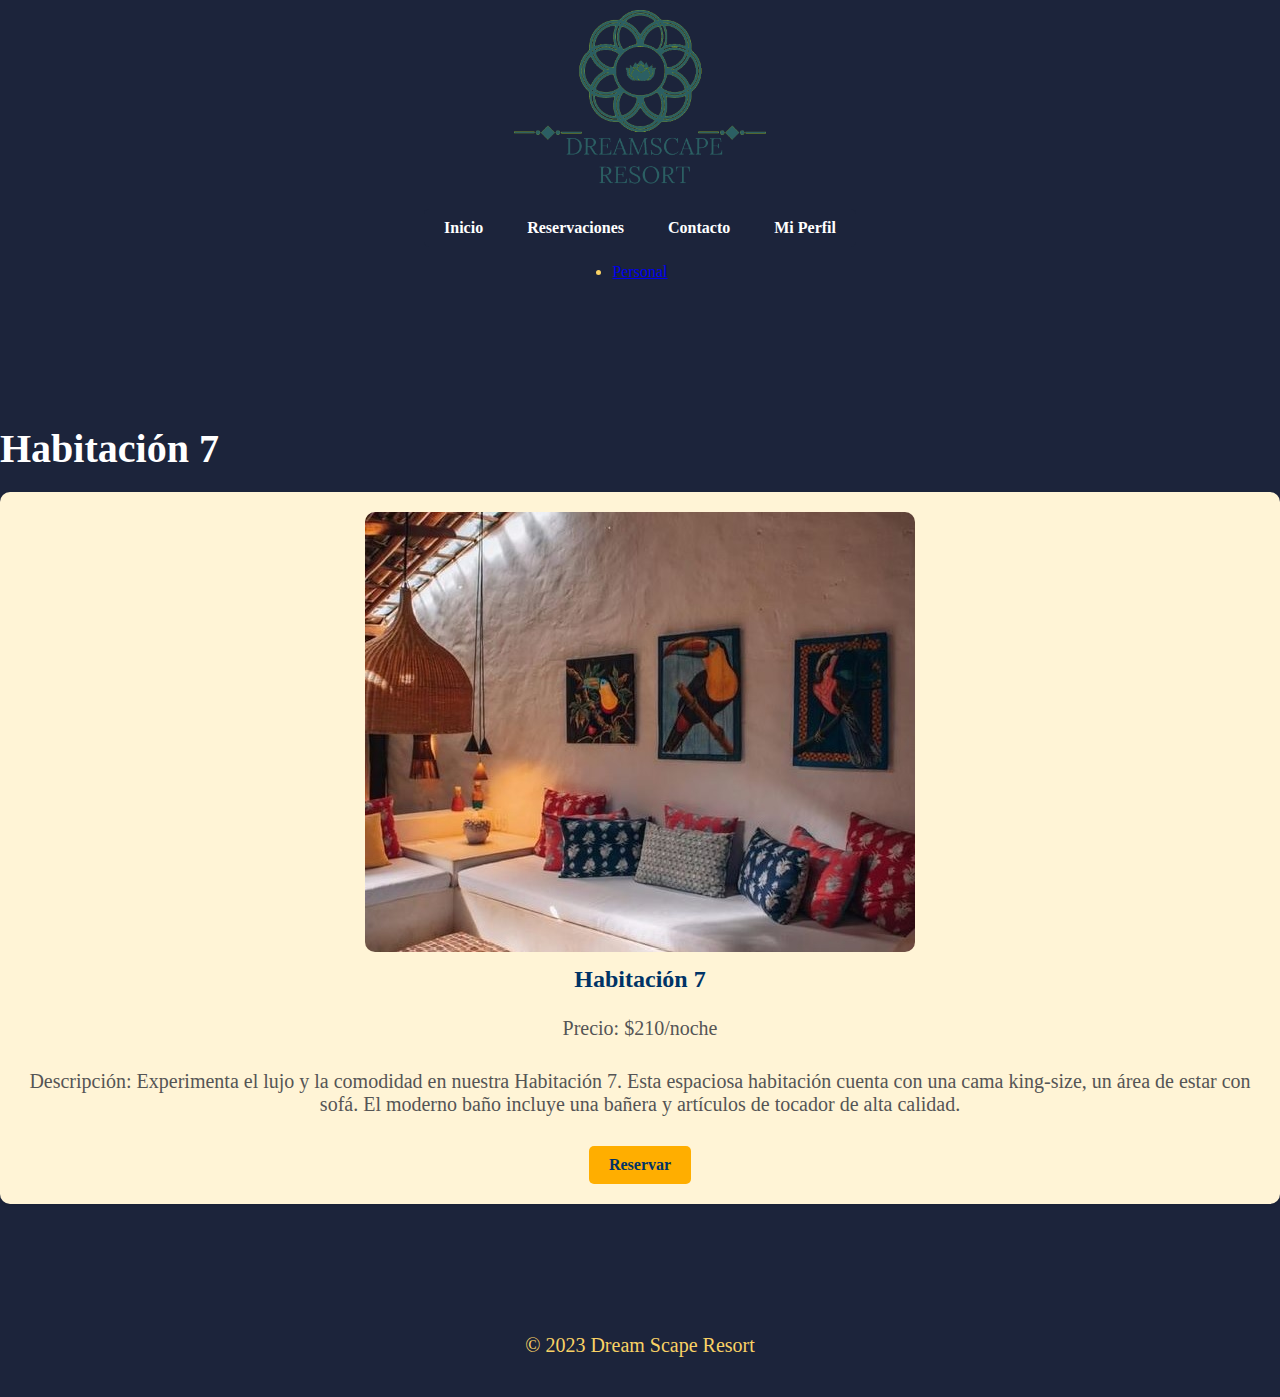
<file: habitacion7.html>
<!DOCTYPE html>
<html lang="es">
<head>
    <meta charset="UTF-8">
    <meta name="viewport" content="width=device-width, initial-scale=1.0">
    <title>Dream Scape Resort - Habitación 8</title>
    <link rel="stylesheet" href="styles.css">
    <!-- Incluye el archivo JavaScript -->
    <script src="java.js"></script>
    <style>
        /* Estilos generales */
        body {
            font-family: 'Lora', serif;
            background-color: #1c243b;
            color: #fff;
            margin: 0;
            padding: 0;
        }

/* Estilos del encabezado */
header {
    background-color: #1c243b;
    color: #f9d265;
    text-align: center;
    padding: 0;
    position: relative;
    display: flex;
    flex-direction: column;
    align-items: center;
}

header img {
    max-width: 20%; /* Reducido el tamaño de la imagen al 80% del contenedor */
    height: auto;
    display: block;
    margin: 0 auto;
    z-index: 1;
}

/* Estilos de navegación */
nav ul {
    list-style: none;
    padding: 0;
    text-align: center;
    background-color: #1c243b;
    border-radius: 5px;
    margin-top: 20px;
    position: relative;
    z-index: 2;
}

/* Ajustar los botones debajo de la imagen */
.navbar {
    display: flex;
    flex-direction: column;
    align-items: center;
}

        /* Estilos del contenido principal */
        .main {
            padding: 0;
            position: relative;
            padding-top: 100px;
            padding-bottom: 100px;
        }

        /* Estilos para el video de fondo */
        .video-background {
            position: relative;
            width: 100%;
            height: 80vh;
            overflow: hidden;
        }

        #bg-video {
            width: 100%;
            height: 100%;
            position: absolute;
            top: 0;
            left: 0;
            z-index: -1;
            object-fit: cover;
        }

        .video-background::before {
            content: "";
            position: absolute;
            top: 0;
            left: 0;
            width: 100%;
            height: 100%;
            background: linear-gradient(rgba(0, 0, 0, 0.5), rgba(0, 0, 0, 0.8));
            z-index: 0;
            pointer-events: none;
        }

        /* Estilos para el contenido superpuesto */
        .content {
            position: absolute;
            top: 50%;
            left: 50%;
            transform: translate(-50%, -50%);
            text-align: center;
            color: #fff;
            z-index: 1;
        }

        h2 {
            font-size: 2.5rem;
            margin-bottom: 20px;
        }

        p {
            font-size: 1.25rem;
            margin-bottom: 30px;
        }

        .button {
            display: inline-block;
            padding: 10px 20px;
            background-color: #ffae00;
            color: #003366;
            text-decoration: none;
            font-weight: bold;
            border-radius: 5px;
            transition: background-color 0.3s ease;
        }

 /* Estilos para alinear el botón "Personal" a la derecha */
 .navbar {
            display: flex;
            justify-content: space-between;
            align-items: center;
            background-color: #1c243b; /* Color de fondo de la barra de navegación */
            padding: 10px;
        }

        .button:hover {
            background-color: #003366;
            color: #ffae00;
        }

        /* Estilos del pie de página */
        footer {
            background-color: #1c243b;
            color: #f9d265;
            text-align: center;
            padding: 10px 0;
        }

 /* Estilos para alinear el botón "Personal" a la derecha */
 .navbar {
            display: flex;
            justify-content: space-between;
            align-items: center;
            background-color: #1c243b; /* Color de fondo de la barra de navegación */
            padding: 10px;
        }

        .button:hover {
            background-color: #003366;
            color: #ffae00;
        }

        /* Estilos del pie de página */
        footer {
            background-color: #1c243b;
            color: #f9d265;
            text-align: center;
            padding: 10px 0;
        }
        
    </style>
</head>
</head>
<body>
    <header>

        <nav class="navbar">
            <a> <img src="pruebas2.png" alt="Logo Dream Scape Resort"> </a>
           
            <ul>
                <li><a href="index.html">Inicio</a></li>
                <li><a href="reservaciones.html">Reservaciones</a></li>
                <li><a href="contacto.html">Contacto</a></li>
                <li><a href="mi_perfil.html">Mi Perfil</a></li>
            </ul>
            <li><a href="login.html">Personal</a></li>

        </nav>
    </header>

    <main class="main">
        <section id="habitacion7" class="section">
            <h2>Habitación 7</h2>
            <div class="room-container">
                <div class="room">
                    <div class="room-image">
                        <img src="hab7.jpg" alt="Habitación 7">
                    </div>
                    <div class="room-info">
                        <h3>Habitación 7</h3>
                        <p>Precio: $210/noche</p>
                        <p>Descripción: Experimenta el lujo y la comodidad en nuestra Habitación 7. Esta espaciosa habitación cuenta con una cama king-size, un área de estar con sofá. El moderno baño incluye una bañera y artículos de tocador de alta calidad.</p>
                        <a class="button" href="metododepago.html">Reservar</a>
                    </div>
                </div>
            </div>
        </section>
    </main>

    <footer>
        <p>&copy; 2023 Dream Scape Resort</p>
    </footer>
</body>
</html>
</file>
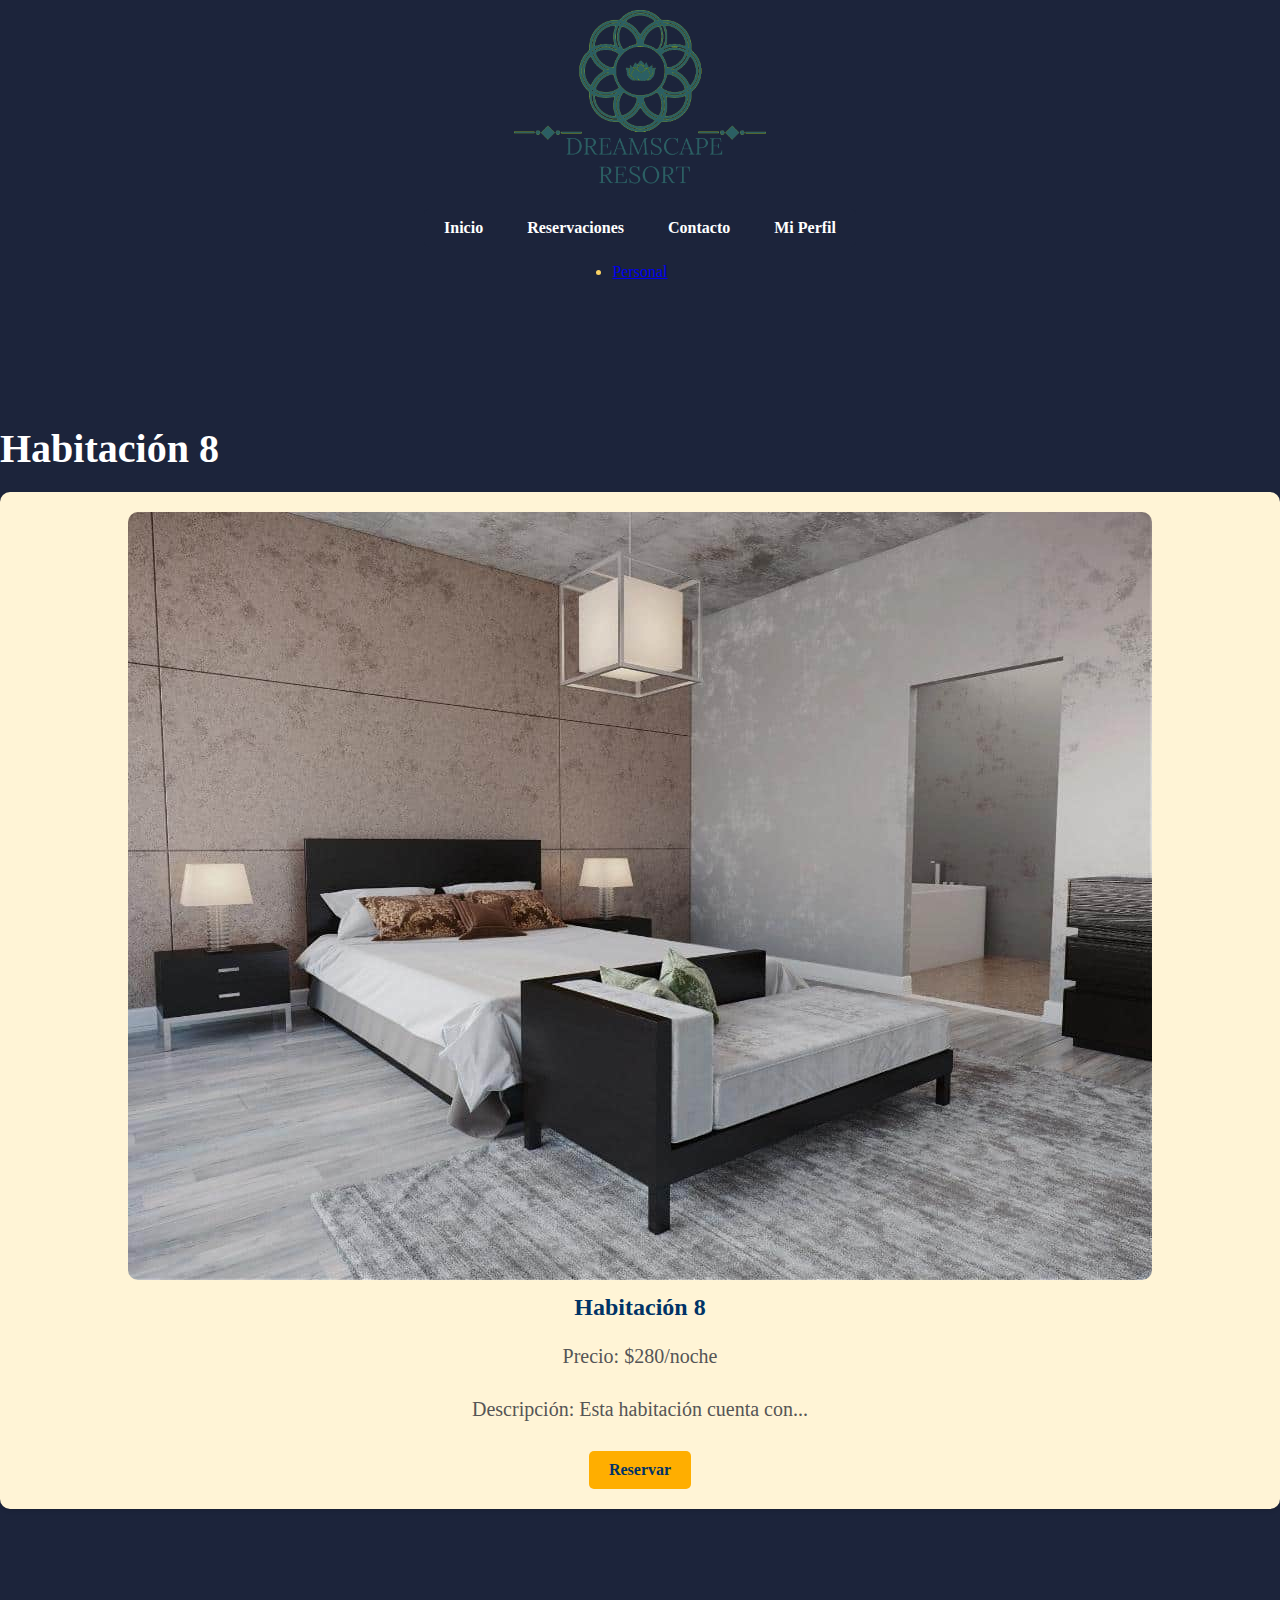
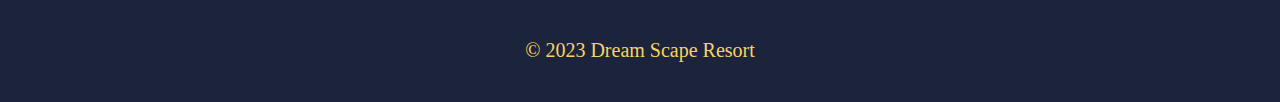
<file: habitacion8.html>
<!DOCTYPE html>
<html lang="es">
<head>
    <meta charset="UTF-8">
    <meta name="viewport" content="width=device-width, initial-scale=1.0">
    <title>Dream Scape Resort - Habitación 8</title>
    <link rel="stylesheet" href="styles.css">
    <!-- Incluye el archivo JavaScript -->
    <script src="java.js"></script>
    <style>
        /* Estilos generales */
        body {
            font-family: 'Lora', serif;
            background-color: #1c243b;
            color: #fff;
            margin: 0;
            padding: 0;
        }

/* Estilos del encabezado */
header {
    background-color: #1c243b;
    color: #f9d265;
    text-align: center;
    padding: 0;
    position: relative;
    display: flex;
    flex-direction: column;
    align-items: center;
}

header img {
    max-width: 20%; /* Reducido el tamaño de la imagen al 80% del contenedor */
    height: auto;
    display: block;
    margin: 0 auto;
    z-index: 1;
}

/* Estilos de navegación */
nav ul {
    list-style: none;
    padding: 0;
    text-align: center;
    background-color: #1c243b;
    border-radius: 5px;
    margin-top: 20px;
    position: relative;
    z-index: 2;
}

/* Ajustar los botones debajo de la imagen */
.navbar {
    display: flex;
    flex-direction: column;
    align-items: center;
}

        /* Estilos del contenido principal */
        .main {
            padding: 0;
            position: relative;
            padding-top: 100px;
            padding-bottom: 100px;
        }

        /* Estilos para el video de fondo */
        .video-background {
            position: relative;
            width: 100%;
            height: 80vh;
            overflow: hidden;
        }

        #bg-video {
            width: 100%;
            height: 100%;
            position: absolute;
            top: 0;
            left: 0;
            z-index: -1;
            object-fit: cover;
        }

        .video-background::before {
            content: "";
            position: absolute;
            top: 0;
            left: 0;
            width: 100%;
            height: 100%;
            background: linear-gradient(rgba(0, 0, 0, 0.5), rgba(0, 0, 0, 0.8));
            z-index: 0;
            pointer-events: none;
        }

        /* Estilos para el contenido superpuesto */
        .content {
            position: absolute;
            top: 50%;
            left: 50%;
            transform: translate(-50%, -50%);
            text-align: center;
            color: #fff;
            z-index: 1;
        }

        h2 {
            font-size: 2.5rem;
            margin-bottom: 20px;
        }

        p {
            font-size: 1.25rem;
            margin-bottom: 30px;
        }

        .button {
            display: inline-block;
            padding: 10px 20px;
            background-color: #ffae00;
            color: #003366;
            text-decoration: none;
            font-weight: bold;
            border-radius: 5px;
            transition: background-color 0.3s ease;
        }

 /* Estilos para alinear el botón "Personal" a la derecha */
 .navbar {
            display: flex;
            justify-content: space-between;
            align-items: center;
            background-color: #1c243b; /* Color de fondo de la barra de navegación */
            padding: 10px;
        }

        .button:hover {
            background-color: #003366;
            color: #ffae00;
        }

        /* Estilos del pie de página */
        footer {
            background-color: #1c243b;
            color: #f9d265;
            text-align: center;
            padding: 10px 0;
        }

 /* Estilos para alinear el botón "Personal" a la derecha */
 .navbar {
            display: flex;
            justify-content: space-between;
            align-items: center;
            background-color: #1c243b; /* Color de fondo de la barra de navegación */
            padding: 10px;
        }

        .button:hover {
            background-color: #003366;
            color: #ffae00;
        }

        /* Estilos del pie de página */
        footer {
            background-color: #1c243b;
            color: #f9d265;
            text-align: center;
            padding: 10px 0;
        }
        
    </style>
</head>
</head>
<body>
    <header>

        <nav class="navbar">
            <a> <img src="pruebas2.png" alt="Logo Dream Scape Resort"> </a>
           
            <ul>
                <li><a href="index.html">Inicio</a></li>
                <li><a href="reservaciones.html">Reservaciones</a></li>
                <li><a href="contacto.html">Contacto</a></li>
                <li><a href="mi_perfil.html">Mi Perfil</a></li>
            </ul>
            <li><a href="login.html">Personal</a></li>

        </nav>
    </header>

    <main class="main">
        <section id="habitacion8" class="section">
            <h2>Habitación 8</h2>
            <div class="room-container">
                <div class="room">
                    <div class="room-image">
                        <img src="habitaciones.jpg" alt="Habitación 8">
                    </div>
                    <div class="room-info">
                        <h3>Habitación 8</h3>
                        <p>Precio: $280/noche</p>
                        <p>Descripción: Esta habitación cuenta con...</p>
                        <a class="button" href="metododepago.html">Reservar</a>
                    </div>
                </div>
            </div>
        </section>
    </main>

    <footer>
        <p>&copy; 2023 Dream Scape Resort</p>
    </footer>
</body>
</html>
</file>
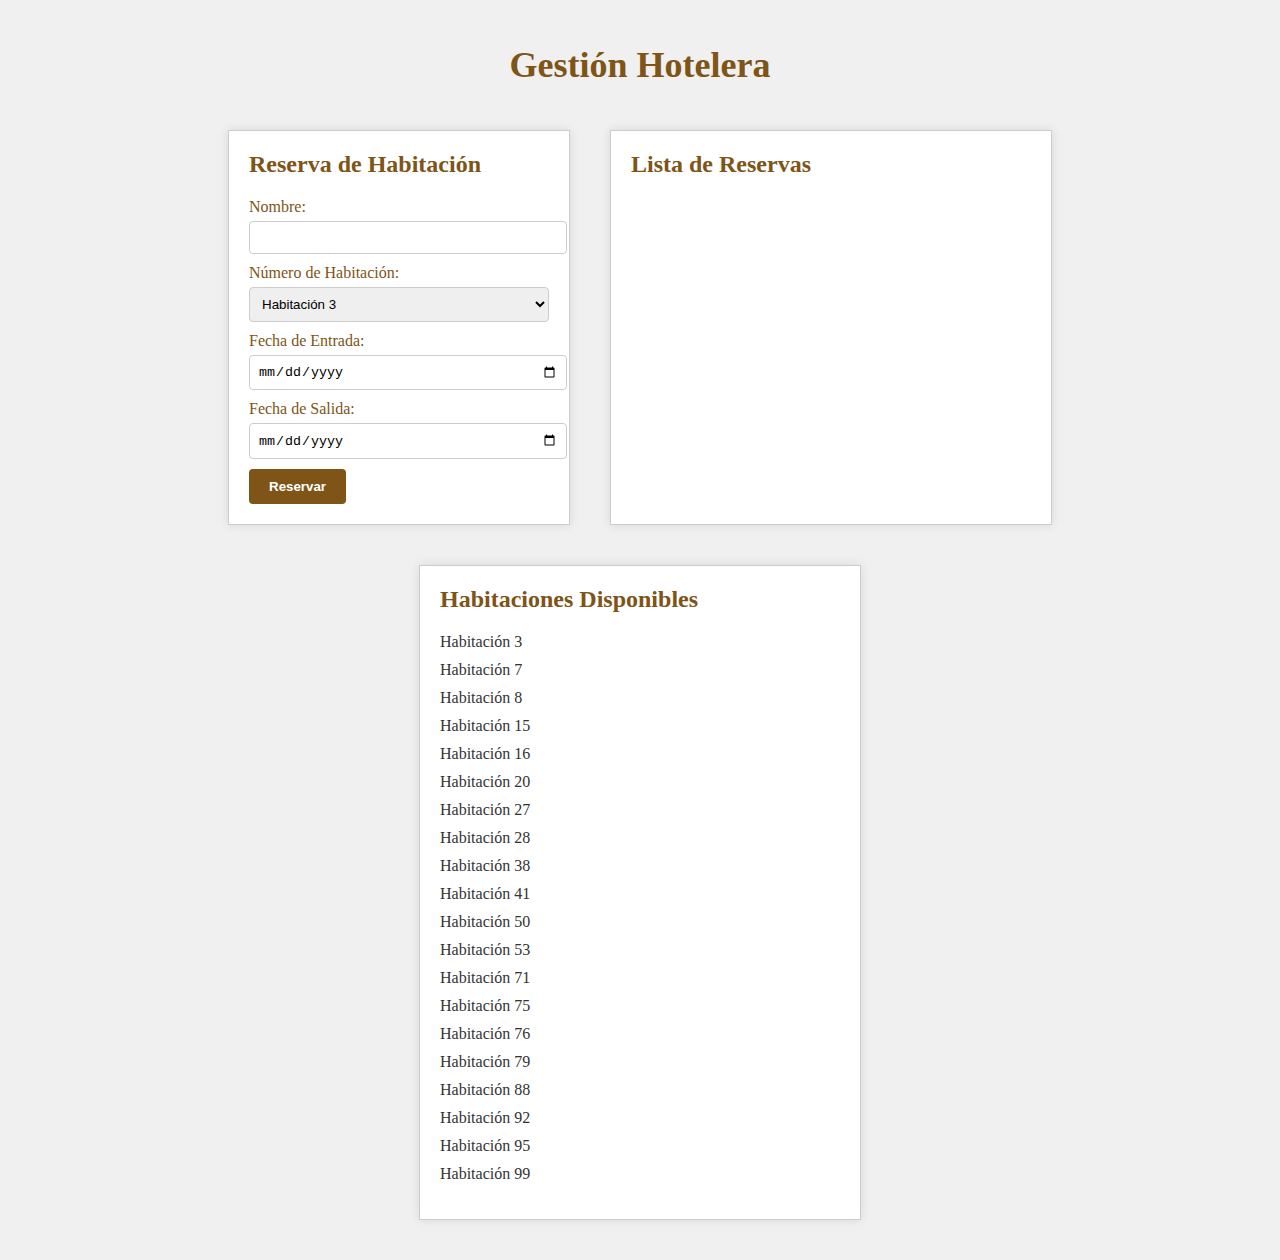
<file: indexgestion.html>
<!DOCTYPE html>
<html lang="en">
<head>
    <meta charset="UTF-8">
    <meta name="viewport" content="width=device-width, initial-scale=1.0">
    <title>Gestión Hotelera - Dream Scape Resort</title>
    <link rel="stylesheet" href="styleslogin.css">
</head>
<body>
    <div class="container">
        <h1>Gestión Hotelera</h1>
        <div class="content">
            <div class="reservation-form">
                <h2>Reserva de Habitación</h2>
                <form id="reservationForm">
                    <label for="name">Nombre:</label>
                    <input type="text" id="name" required>
                    <label for="roomNumber">Número de Habitación:</label>
                    <select id="roomSelect" required>
                        <!-- Las opciones se generarán dinámicamente desde JavaScript -->
                    </select>
                    <label for="checkIn">Fecha de Entrada:</label>
                    <input type="date" id="checkIn" required>
                    <label for="checkOut">Fecha de Salida:</label>
                    <input type="date" id="checkOut" required>
                    <button type="submit">Reservar</button>
                </form>
            </div>
            <div class="reservation-list">
                <h2>Lista de Reservas</h2>
                <ul id="reservationList">
                    <!-- Aquí se mostrarán las reservas -->
                </ul>
            </div>
            <div class="available-rooms">
                <h2>Habitaciones Disponibles</h2>
                <ul id="roomsAvailable">
                    <!-- Las habitaciones disponibles se generarán dinámicamente desde JavaScript -->
                </ul>
            </div>
        </div>
    </div>
    <script src="script.js"></script>
</body>
</html>
</file>
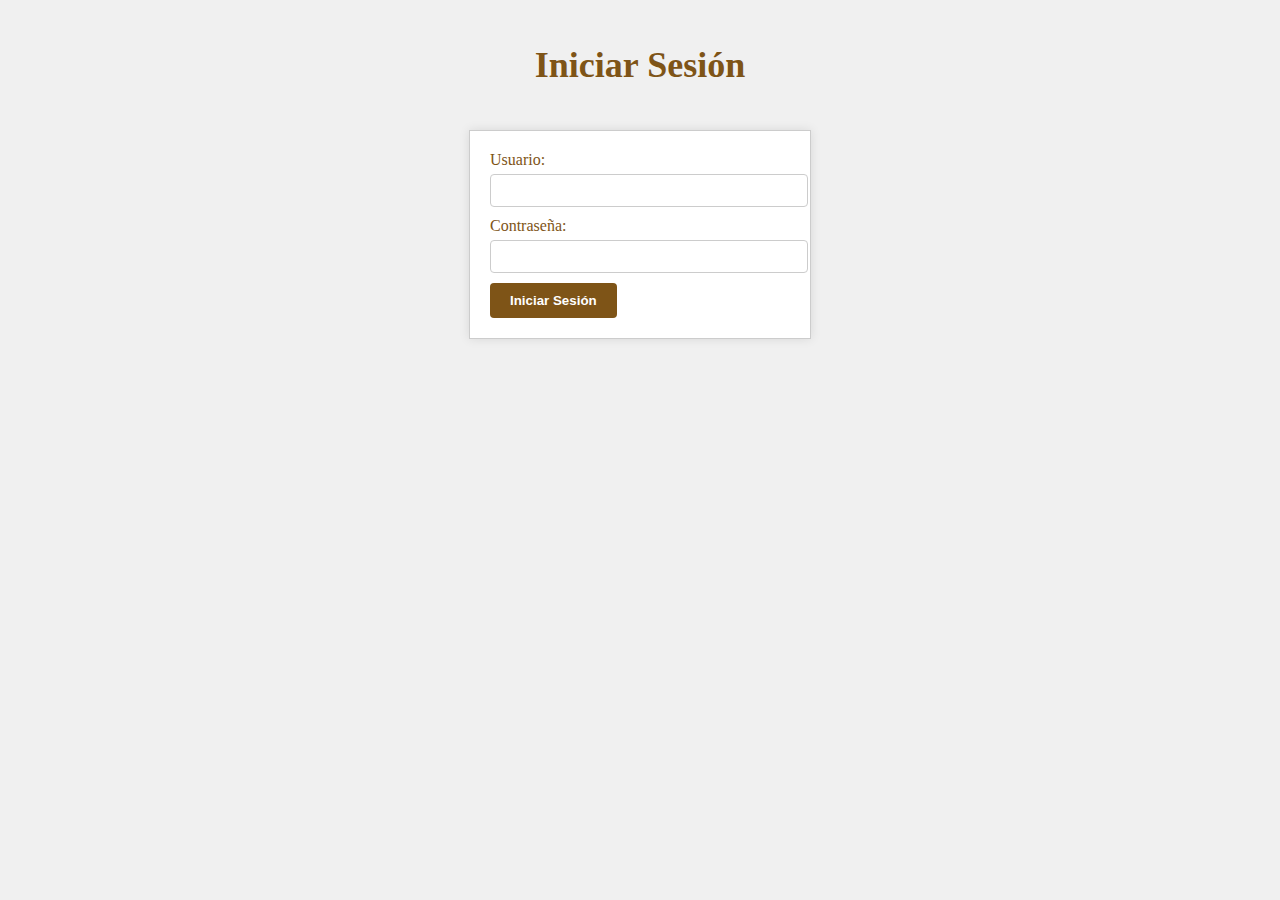
<file: login.html>
<!DOCTYPE html>
<html lang="en">
<head>
    <meta charset="UTF-8">
    <meta name="viewport" content="width=device-width, initial-scale=1.0">
    <title>Iniciar Sesión</title>
    <link rel="stylesheet" href="styleslogin.css">
</head>
<body>
    <div class="container">
        <h1>Iniciar Sesión</h1>
        <div class="login-box">
            <form id="login-form">
                <label for="username">Usuario:</label>
                <input type="text" id="username" name="username" required>
                <label for="password">Contraseña:</label>
                <input type="password" id="password" name="password" required>
                <button type="button" onclick="validarUsuario()">Iniciar Sesión</button>
            </form>
        </div>
    </div>

    <script>
        function validarUsuario() {
            var username = document.getElementById("username").value;
            var password = document.getElementById("password").value;

            // Verificar que el usuario sea "Empleado" y la contraseña sea "123"
            if (username === "Empleado" && password === "123") {
                alert("Inicio de sesión exitoso");
                // Redirigir a la página indexgestion.html
                window.location.href = "indexgestion.html";
            } else {
                alert("Usuario o contraseña incorrectos. Por favor, inténtalo de nuevo.");
            }
        }
    </script>
</body>
</html>
</file>
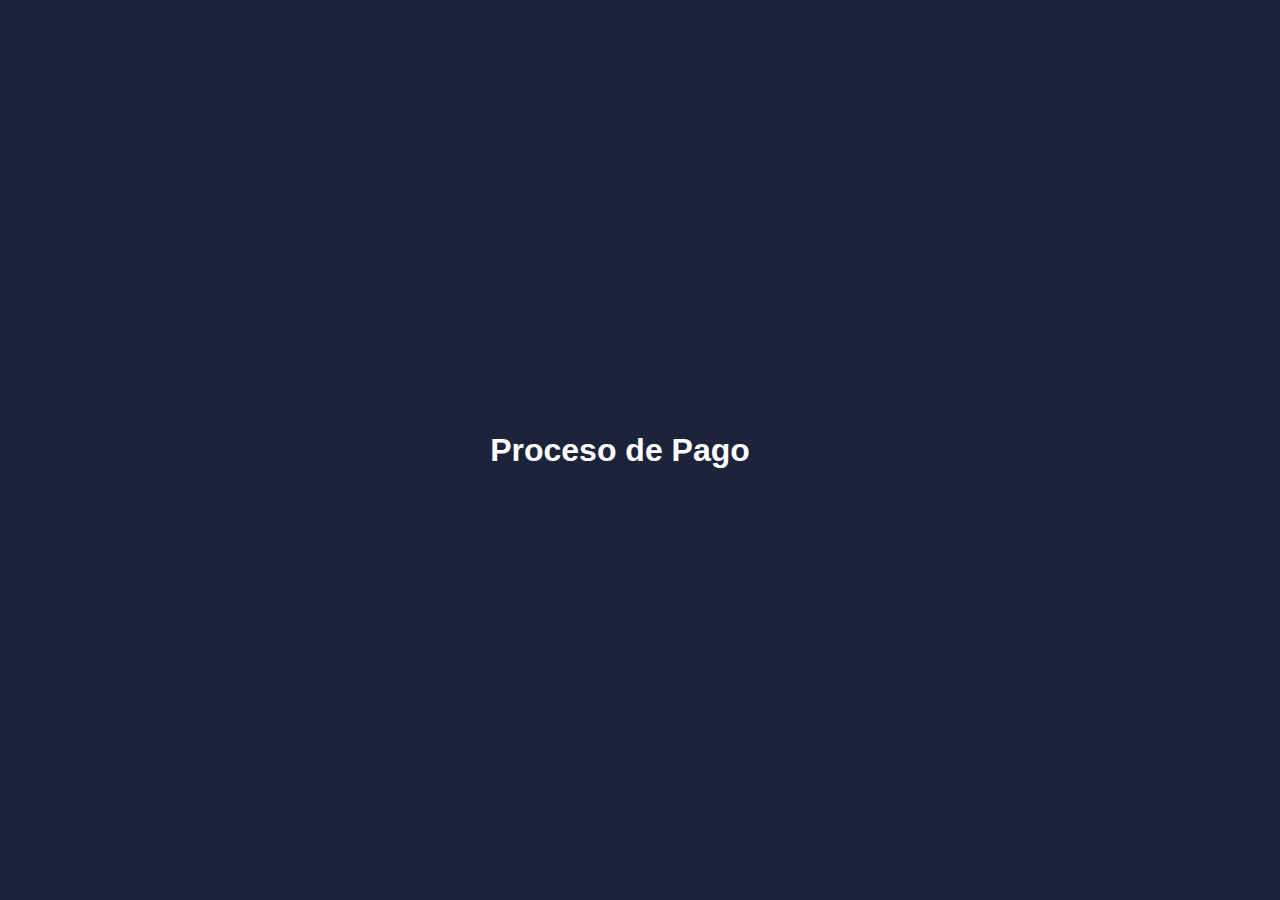
<file: metododepago.html>
<!DOCTYPE html>
<html>
<head>
  <meta charset="utf-8">
  <meta name="viewport" content="width=device-width">
  <title>Pago Por Medio De PayPal</title>
  <link href="estilos.css" rel="stylesheet" type="text/css" />
  <style>
    body {
      font-family: Arial, sans-serif;
      text-align: center;
    }

    #paypal-button-container {
      margin: 20px;
    }

    #mensajeCompraExitosa {
      display: none;
      font-size: 24px;
      font-weight: bold;
      color: #4CAF50;
      margin: 20px;
    }

    #regresarButton {
      display: none;
      background-color: #007BFF;
      color: white;
      font-size: 18px;
      padding: 10px 20px;
      border: none;
      cursor: pointer;
    }
  </style>
</head>
<body>
  <h1>Proceso de Pago</h1>
  <div id="paypal-button-container"></div>
  <div id="mensajeCompraExitosa">Compra exitosa. Gracias por su compra.</div>
  <button id="regresarButton" onclick="regresarAlIndex()">Regresar al Menú</button>

  <script src="https://www.paypal.com/sdk/js?client-id=AaVX50wmEkUREe0be3wirNZ3q5jvvrSysSn3WKrmNbh5v6ZtMKb44xFS_qXYmbuDTMB8vwdGLv_PZWYs"></script>

  <script>
    function regresarAlIndex() {
      window.location.href = 'index.html'; // Cambia 'index.html' al nombre de tu página de inicio
    }

    paypal.Buttons({
      createOrder: function(data, actions) {
        return actions.order.create({
          purchase_units: [{
            amount: {
              value: '200.00'
            }
          }]
        });
      },
      onApprove: function(data, actions) {
        // El pago se ha aprobado, muestra el mensaje de compra exitosa y el botón de regresar.
        document.getElementById("paypal-button-container").style.display = "none";
        document.getElementById("mensajeCompraExitosa").style.display = "block";
        document.getElementById("regresarButton").style.display = "block";
      }
    }).render('#paypal-button-container');
  </script>
</body>
</html>
</file>
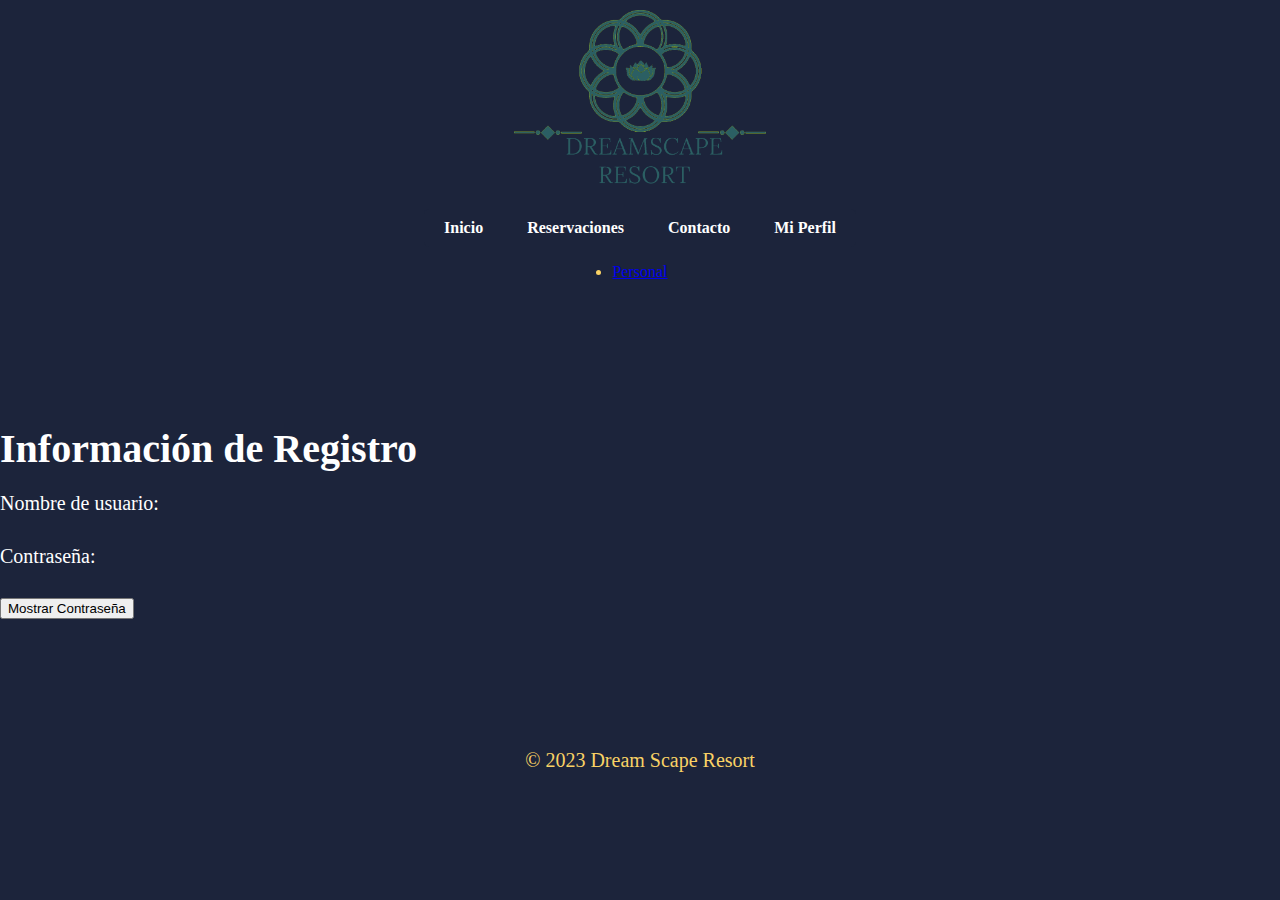
<file: mi_perfil.html>
<!DOCTYPE html>
<html lang="es">
<head>
    <meta charset="UTF-8">
    <meta name="viewport" content="width=device-width, initial-scale=1.0">
    <title>Dream Scape Resort</title>
    <link rel="stylesheet" href="styles.css">
    <!-- Incluye el archivo JavaScript -->
    <script src="java.js"></script>
    <style>
        /* Estilos generales */
        body {
            font-family: 'Lora', serif;
            background-color: #1c243b;
            color: #fff;
            margin: 0;
            padding: 0;
        }

/* Estilos del encabezado */
header {
    background-color: #1c243b;
    color: #f9d265;
    text-align: center;
    padding: 0;
    position: relative;
    display: flex;
    flex-direction: column;
    align-items: center;
}

header img {
    max-width: 20%; /* Reducido el tamaño de la imagen al 80% del contenedor */
    height: auto;
    display: block;
    margin: 0 auto;
    z-index: 1;
}

/* Estilos de navegación */
nav ul {
    list-style: none;
    padding: 0;
    text-align: center;
    background-color: #1c243b;
    border-radius: 5px;
    margin-top: 20px;
    position: relative;
    z-index: 2;
}

/* Ajustar los botones debajo de la imagen */
.navbar {
    display: flex;
    flex-direction: column;
    align-items: center;
}

        /* Estilos del contenido principal */
        .main {
            padding: 0;
            position: relative;
            padding-top: 100px;
            padding-bottom: 100px;
        }

        /* Estilos para el video de fondo */
        .video-background {
            position: relative;
            width: 100%;
            height: 80vh;
            overflow: hidden;
        }

        #bg-video {
            width: 100%;
            height: 100%;
            position: absolute;
            top: 0;
            left: 0;
            z-index: -1;
            object-fit: cover;
        }

        .video-background::before {
            content: "";
            position: absolute;
            top: 0;
            left: 0;
            width: 100%;
            height: 100%;
            background: linear-gradient(rgba(0, 0, 0, 0.5), rgba(0, 0, 0, 0.8));
            z-index: 0;
            pointer-events: none;
        }

        /* Estilos para el contenido superpuesto */
        .content {
            position: absolute;
            top: 50%;
            left: 50%;
            transform: translate(-50%, -50%);
            text-align: center;
            color: #fff;
            z-index: 1;
        }

        h2 {
            font-size: 2.5rem;
            margin-bottom: 20px;
        }

        p {
            font-size: 1.25rem;
            margin-bottom: 30px;
        }

        .button {
            display: inline-block;
            padding: 10px 20px;
            background-color: #ffae00;
            color: #003366;
            text-decoration: none;
            font-weight: bold;
            border-radius: 5px;
            transition: background-color 0.3s ease;
        }

 /* Estilos para alinear el botón "Personal" a la derecha */
 .navbar {
            display: flex;
            justify-content: space-between;
            align-items: center;
            background-color: #1c243b; /* Color de fondo de la barra de navegación */
            padding: 10px;
        }

        .button:hover {
            background-color: #003366;
            color: #ffae00;
        }

        /* Estilos del pie de página */
        footer {
            background-color: #1c243b;
            color: #f9d265;
            text-align: center;
            padding: 10px 0;
        }

 /* Estilos para alinear el botón "Personal" a la derecha */
 .navbar {
            display: flex;
            justify-content: space-between;
            align-items: center;
            background-color: #1c243b; /* Color de fondo de la barra de navegación */
            padding: 10px;
        }

        .button:hover {
            background-color: #003366;
            color: #ffae00;
        }

        /* Estilos del pie de página */
        footer {
            background-color: #1c243b;
            color: #f9d265;
            text-align: center;
            padding: 10px 0;
        }
        
    </style>
</head>
</head>
<body>
    <header>

        <nav class="navbar">
            <a> <img src="pruebas2.png" alt="Logo Dream Scape Resort"> </a>
           
            <ul>
                <li><a href="index.html">Inicio</a></li>
                <li><a href="reservaciones.html">Reservaciones</a></li>
                <li><a href="contacto.html">Contacto</a></li>
                <li><a href="mi_perfil.html">Mi Perfil</a></li>
            </ul>
            <li><a href="login.html">Personal</a></li>

        </nav>
    </header>

    <main class="main">
        <h2>Información de Registro</h2>
        <p>Nombre de usuario: <span id="registered-username"></span></p>
        <p>Contraseña: <span id="registered-password" style="display: none;"></span></p>
        <button onclick="mostrarContrasena()">Mostrar Contraseña</button>
    </main>

    <footer>
        <p>&copy; 2023 Dream Scape Resort</p>
    </footer>

    <script>
        // Recuperar credenciales de registro almacenadas en localStorage
        function recuperarCredenciales() {
            var registeredUsername = localStorage.getItem("registeredUsername") || "";
            var registeredPassword = localStorage.getItem("registeredPassword") || "";

            // Mostrar la información de registro en el HTML
            var registeredUsernameElement = document.getElementById("registered-username");
            var registeredPasswordElement = document.getElementById("registered-password");

            registeredUsernameElement.textContent = registeredUsername;
            registeredPasswordElement.textContent = "********"; // Oculta la contraseña por defecto
        }

        // Función para mostrar la contraseña
        function mostrarContrasena() {
            var registeredPasswordElement = document.getElementById("registered-password");
            var password = localStorage.getItem("registeredPassword") || "";

            // Muestra la contraseña y cambia el texto del botón
            if (registeredPasswordElement.style.display === "none") {
                registeredPasswordElement.textContent = password;
                registeredPasswordElement.style.display = "inline";
            } else {
                registeredPasswordElement.textContent = "********";
                registeredPasswordElement.style.display = "none";
            }
        }

        // Llamar a la función para recuperar credenciales al cargar la página
        recuperarCredenciales();
    </script>
</body>
</html>
</file>
<file: styles.css>
/* Estilos generales */
body {
    font-family: 'Lora', serif;
    background-color: #1c243b;
    color: #fff;
    margin: 0;
    padding: 0;
}

/* Estilos del encabezado */
header {
    background-color: #1c243b;
    color: #f9d265;
    text-align: center;
    padding: 20px 0;
}

header h1 {
    font-size: 36px;
    margin: 0;
}

/* Estilos de navegación */
nav ul {
    list-style: none;
    padding: 0;
    text-align: center;
    background-color: #1c243b;
    border-radius: 5px;
    margin-top: 20px;
}

nav ul li {
    display: inline;
}

nav ul li a {
    text-decoration: none;
    color: #fff;
    font-weight: bold;
    padding: 10px 20px;
    transition: background-color 0.3s;
    display: inline-block;
}

nav ul li a:hover {
    background-color: #ffae00;
    color: #003366;
}

/* Estilos del contenido principal */
.main {
    padding: 0;
    position: relative;
    padding-top: 100px;
    padding-bottom: 100px;
}

/* Estilos para el video de fondo */
.video-background {
    position: relative;
    width: 100%;
    height: 80vh;
    overflow: hidden;
}

#bg-video {
    width: 100%;
    height: 100%;
    position: absolute;
    top: 0;
    left: 0;
    z-index: -1;
    object-fit: cover;
}

.video-background::before {
    content: "";
    position: absolute;
    top: 0;
    left: 0;
    width: 100%;
    height: 100%;
    background: linear-gradient(rgba(0, 0, 0, 0.5), rgba(0, 0, 0, 0.8));
    z-index: 0;
    pointer-events: none;
}

/* Estilos para el contenido superpuesto */
.content {
    position: absolute;
    top: 50%;
    left: 50%;
    transform: translate(-50%, -50%);
    text-align: center;
    color: #fff;
    z-index: 1;
}

h2 {
    font-size: 2.5rem;
    margin-bottom: 20px;
}

p {
    font-size: 1.25rem;
    margin-bottom: 30px;
}

.button {
    display: inline-block;
    padding: 10px 20px;
    background-color: #ffae00;
    color: #003366;
    text-decoration: none;
    font-weight: bold;
    border-radius: 5px;
    transition: background-color 0.3s ease;
}

.button:hover {
    background-color: #003366;
    color: #ffae00;
}

/* Estilos del pie de página */
footer {
    background-color: #1c243b;
    color: #f9d265;
    text-align: center;
    padding: 10px 0;
}

/* Estilos para la sección de Reservaciones */
#reservations {
    background-color: #1c243b;
    padding: 20px;
    border-radius: 10px;
    box-shadow: 0 2px 4px rgba(0, 0, 0, 0.1);
}

.room-grid {
    display: grid;
    grid-template-columns: repeat(4, 1fr);
    gap: 20px;
}

.room {
    padding: 20px;
    background-color: #fff4d6;
    border-radius: 10px;
    box-shadow: 0 2px 4px rgba(0, 0, 0, 0.1);
    text-align: center;
    transition: transform 0.3s ease;
}

.room:hover {
    transform: scale(1.05);
}

.room img {
    max-width: 100%;
    height: auto;
    border-radius: 10px;
}

.room h3 {
    margin-top: 10px;
    font-size: 1.5rem;
    color: #003366;
}

.room p {
    margin-top: 5px;
    font-size: 1.25rem;
    color: #555;
}

.room-grid a {
    text-decoration: none;
    color: inherit;
}

/* Estilos para el botón de reserva */
.button-reserva {
    display: inline-block;
    padding: 10px 20px;
    background-color: #ffae00;
    color: #003366;
    text-decoration: none;
    font-weight: bold;
    border-radius: 5px;
    transition: background-color 0.3s ease, color 0.3s ease;
}

.button-reserva:hover {
    background-color: #003366;
    color: #ffae00;
}
</file>
<file: styleslogin.css>
/* Estilos generales */
body {
    font-family: 'Lora', serif;
    background-color: #f0f0f0;
    margin: 0;
    padding: 0;
    color: #333;
}

.container {
    display: flex;
    flex-direction: column;
    align-items: center;
    padding: 20px;
}

h1 {
    color: #7e5417;
    font-size: 36px;
}

/* Estilos del formulario de inicio de sesión */
.login-box {
    background-color: #fff;
    border: 1px solid #ccc;
    padding: 20px;
    width: 300px;
    margin: 20px;
    box-shadow: 0 0 10px rgba(0, 0, 0, 0.1);
}

.login-box h2 {
    color: #7e5417;
    font-size: 24px;
    margin-top: 0;
}

.login-box label {
    display: block;
    margin-bottom: 5px;
    color: #7e5417;
}

.login-box input[type="text"],
.login-box input[type="password"] {
    width: 100%;
    padding: 8px;
    margin-bottom: 10px;
    border: 1px solid #ccc;
    border-radius: 4px;
}

.login-box button {
    background-color: #7e5417;
    color: #fff;
    border: none;
    padding: 10px 20px;
    cursor: pointer;
    border-radius: 4px;
    font-weight: bold;
}

.login-box button:hover {
    background-color: #5a3c10;
}

/* Estilos para el resto de la página de gestión hotelera */
.content {
    display: flex;
    flex-wrap: wrap;
    justify-content: center;
}

.reservation-form {
    background-color: #fff;
    border: 1px solid #ccc;
    padding: 20px;
    width: 300px;
    margin: 20px;
    box-shadow: 0 0 10px rgba(0, 0, 0, 0.1);
}

.reservation-form h2 {
    color: #7e5417;
    font-size: 24px;
    margin-top: 0;
}

.reservation-form label {
    display: block;
    margin-bottom: 5px;
    color: #7e5417;
}

.reservation-form input[type="text"],
.reservation-form input[type="number"],
.reservation-form input[type="date"],
.reservation-form select {
    width: 100%;
    padding: 8px;
    margin-bottom: 10px;
    border: 1px solid #ccc;
    border-radius: 4px;
}

.reservation-form button {
    background-color: #7e5417;
    color: #fff;
    border: none;
    padding: 10px 20px;
    cursor: pointer;
    border-radius: 4px;
    font-weight: bold;
}

.reservation-form button:hover {
    background-color: #5a3c10;
}

.reservation-list {
    background-color: #fff;
    border: 1px solid #ccc;
    padding: 20px;
    margin: 20px;
    width: 400px;
    box-shadow: 0 0 10px rgba(0, 0, 0, 0.1);
}

.reservation-list h2 {
    color: #7e5417;
    font-size: 24px;
    margin-top: 0;
}

.reservation-list ul {
    list-style-type: none;
    padding: 0;
}

.reservation-list li {
    color: #333;
    font-size: 16px;
    margin-bottom: 10px;
}

.available-rooms {
    background-color: #fff;
    border: 1px solid #ccc;
    padding: 20px;
    margin: 20px;
    width: 400px;
    box-shadow: 0 0 10px rgba(0, 0, 0, 0.1);
}

.available-rooms h2 {
    color: #7e5417;
    font-size: 24px;
    margin-top: 0;
}

.available-rooms ul {
    list-style-type: none;
    padding: 0;
}

.available-rooms li {
    color: #333;
    font-size: 16px;
    margin-bottom: 10px;
}
</file>
<file: estilos.css>
/* Estilos generales */
body {
    font-family: 'Lora', serif;
    background-color: #1c243b;
    color: #fff;
    margin: 0;
    padding: 0;
    display: flex;
    justify-content: center;
    align-items: center;
    min-height: 100vh;
}

/* Estilos del encabezado */
header {
    background-color: #1c243b;
    color: #f9d265;
    text-align: center;
    padding: 20px 0;
}

header h1 {
    font-size: 36px;
    margin: 0;
}

/* Estilos de navegación */
nav ul {
    list-style: none;
    padding: 0;
    text-align: center;
    background-color: #1c243b;
    border-radius: 5px;
    margin-top: 20px;
}

nav ul li {
    display: block; /* Cambiar de "inline" a "block" para una disposición vertical */
    margin: 10px 0;
}

/* Añade una clase a los enlaces para darles estilo */
nav ul li a {
    text-decoration: none;
    color: #fff;
    font-weight: bold;
    padding: 10px 20px;
    transition: background-color 0.3s;
    display: block; /* Cambia "inline" a "block" */
}

/* Estilos del contenido principal */
.main {
    padding: 0;
    position: relative;
    padding-top: 100px;
    padding-bottom: 100px;
    text-align: center; /* Centrar el contenido */
}

/* Estilos para el contenido superpuesto */
.content {
    position: relative; /* Cambiar de "absolute" a "relative" para mantener centrado */
    text-align: center;
    color: #fff;
    z-index: 1;
}

/* Estilos para el pie de página */
footer {
    background-color: #1c243b;
    color: #f9d265;
    text-align: center;
    padding: 10px 0;
}
.button {
    display: inline-block;
    padding: 10px 20px;
    background-color: #ffae00;
    color: #003366;
    text-decoration: none;
    font-weight: bold;
    border-radius: 5px;
    transition: background-color 0.3s ease;
}

.button:hover {
    background-color: #003366;
    color: #ffae00;
}
</file>
